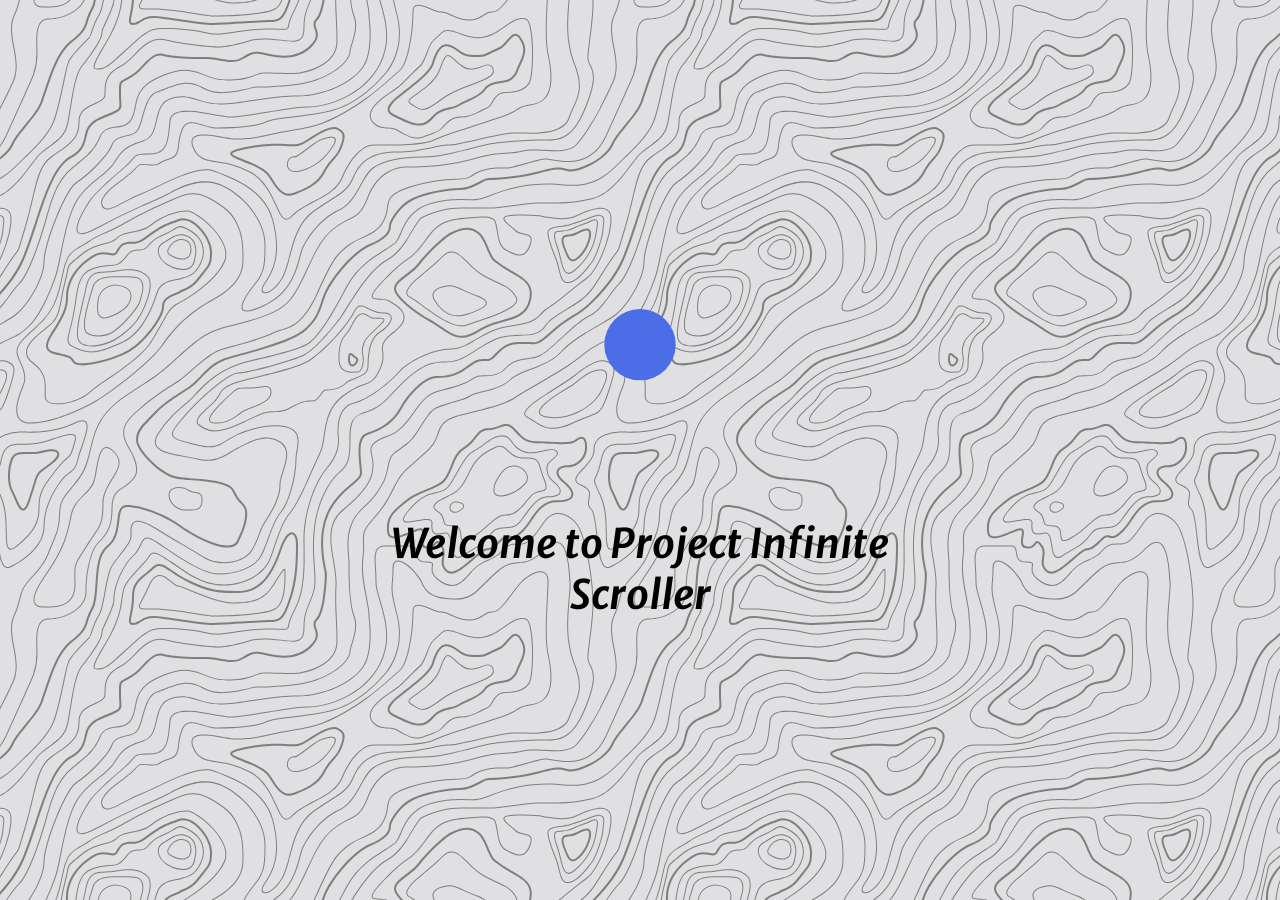
<file: index.html>
<!DOCTYPE html>
<html lang="en">
<head>
    <meta charset="UTF-8">
    <meta http-equiv="X-UA-Compatible" content="IE=edge">
    <meta name="viewport" content="width=device-width, initial-scale=1.0">
    <title>Infinite Scroll</title>
    <link rel="stylesheet" href="style.css">
    <link rel="shortcut icon" href="favicon.png" type="image/x-icon">
</head>
<body>
    <div id="loader">
        <p id="loader_component_text">Welcome to Project Infinite Scroller</p>
        <img id="loader_component_img" src="Loader.svg" alt="loader">
    </div>
    <div id="header" hidden>
        <h1>Project Infinite Scroller</h1>
    </div>
    <div id="content"></div>
    <script src="script.js"></script>
</body>
</html>
</file>
<file: style.css>
@import url('https://fonts.googleapis.com/css2?family=Caveat:wght@700&family=Merriweather+Sans:ital@1&display=swap');

body {
    margin: 0px;
    padding: 0px;

    font-family: 'Caveat', cursive;
    font-size: 14px;
    font-weight: bold;
    font-style: oblique;
    background-color: whitesmoke;

    background-color: #e0dfe1;
    background-image: url("data:image/svg+xml,%3Csvg xmlns='http://www.w3.org/2000/svg' width='600' height='600' viewBox='0 0 600 600'%3E%3Cpath fill='%23000000' fill-opacity='0.43' d='M600 325.1v-1.17c-6.5 3.83-13.06 7.64-14.68 8.64-10.6 6.56-18.57 12.56-24.68 19.09-5.58 5.95-12.44 10.06-22.42 14.15-1.45.6-2.96 1.2-4.83 1.9l-4.75 1.82c-9.78 3.75-14.8 6.27-18.98 10.1-4.23 3.88-9.65 6.6-16.77 8.84-1.95.6-3.99 1.17-6.47 1.8l-6.14 1.53c-5.29 1.35-8.3 2.37-10.54 3.78-3.08 1.92-6.63 3.26-12.74 5.03a384.1 384.1 0 0 1-4.82 1.36c-2.04.58-3.6 1.04-5.17 1.52a110.03 110.03 0 0 0-11.2 4.05c-2.7 1.15-5.5 3.93-8.78 8.4a157.68 157.68 0 0 0-6.15 9.2c-5.75 9.07-7.58 11.74-10.24 14.51a50.97 50.97 0 0 1-4.6 4.22c-2.33 1.9-10.39 7.54-11.81 8.74a14.68 14.68 0 0 0-3.67 4.15c-1.24 2.3-1.9 4.57-2.78 8.87-2.17 10.61-3.52 14.81-8.2 22.1-4.07 6.33-6.8 9.88-9.83 12.99-.47.48-.95.96-1.5 1.48l-3.75 3.56c-1.67 1.6-3.18 3.12-4.86 4.9a42.44 42.44 0 0 0-9.89 16.94c-2.5 8.13-2.72 15.47-1.76 27.22.47 5.82.51 6.36.51 8.18 0 10.51.12 17.53.63 25.78.24 4.05.56 7.8.97 11.22h.9c-1.13-9.58-1.5-21.83-1.5-37 0-1.86-.04-2.4-.52-8.26-.94-11.63-.72-18.87 1.73-26.85a41.44 41.44 0 0 1 9.65-16.55c1.67-1.76 3.18-3.27 4.83-4.85.63-.6 3.13-2.96 3.75-3.57a71.6 71.6 0 0 0 1.52-1.5c3.09-3.16 5.86-6.76 9.96-13.15 4.77-7.42 6.15-11.71 8.34-22.44.86-4.21 1.5-6.4 2.68-8.6.68-1.25 1.79-2.48 3.43-3.86 1.38-1.15 9.43-6.8 11.8-8.72 1.71-1.4 3.26-2.81 4.7-4.3 2.72-2.85 4.56-5.54 10.36-14.67a156.9 156.9 0 0 1 6.1-9.15c3.2-4.33 5.9-7.01 8.37-8.07 3.5-1.5 7.06-2.77 11.1-4.02a233.84 233.84 0 0 1 7.6-2.2l2.38-.67c6.19-1.79 9.81-3.16 12.98-5.15 2.14-1.33 5.08-2.33 10.27-3.65l6.14-1.53c2.5-.63 4.55-1.2 6.52-1.82 7.24-2.27 12.79-5.06 17.15-9.05 4.05-3.72 9-6.2 18.66-9.9l4.75-1.82c1.87-.72 3.39-1.31 4.85-1.91 10.1-4.15 17.07-8.32 22.76-14.4 6.05-6.45 13.95-12.4 24.49-18.92 1.56-.96 7.82-4.6 14.15-8.33v-64.58c-4 8.15-8.52 14.85-12.7 17.9-2.51 1.82-5.38 4.02-9.04 6.92a1063.87 1063.87 0 0 0-6.23 4.98l-1.27 1.02a2309.25 2309.25 0 0 1-4.87 3.9c-7.55 6-12.9 10.05-17.61 13.19-3.1 2.06-3.86 2.78-8.06 7.13-5.84 6.07-11.72 8.62-29.15 10.95-11.3 1.5-20.04 4.91-30.75 11.07-1.65.94-7.27 4.27-6.97 4.1-2.7 1.58-4.69 2.69-6.64 3.66-5.63 2.8-10.47 4.17-15.71 4.17-17.13 0-41.44 11.51-51.63 22.83-12.05 13.4-31.42 27.7-45.25 31.16-7.4 1.85-11.85 7.05-14.04 14.69-1.26 4.4-1.58 8.28-1.58 13.82 0 .82.01.98.24 3.63.45 5.18.35 8.72-.77 13.26-1.53 6.2-4.89 12.6-10.59 19.43-13.87 16.65-22.88 46.58-22.88 71.68 0 2.39.02 4.26.06 8.75.12 10.8.1 15.8-.22 21.95-.56 11.18-2.09 20.73-5 29.3h-1.05c2.94-8.56 4.49-18.12 5.05-29.35.31-6.13.34-11.1.22-21.9-.04-4.48-.06-6.36-.06-8.75 0-25.32 9.07-55.47 23.12-72.32 5.6-6.72 8.88-12.99 10.38-19.03 1.09-4.4 1.18-7.85.74-12.93-.23-2.7-.24-2.86-.24-3.72 0-5.62.32-9.57 1.62-14.1 2.28-7.95 6.97-13.44 14.76-15.39 13.6-3.4 32.82-17.59 44.75-30.84C409 360.14 433.58 348.5 451 348.5c5.07 0 9.77-1.33 15.26-4.07 1.93-.96 3.9-2.05 6.58-3.62-.3.18 5.33-3.16 6.98-4.11 10.82-6.21 19.66-9.67 31.11-11.2 17.23-2.3 22.9-4.75 28.57-10.64 4.25-4.41 5.04-5.16 8.22-7.28 4.68-3.11 10.01-7.14 17.55-13.14a1113.33 1113.33 0 0 0 4.86-3.89l1.28-1.02a4668.54 4668.54 0 0 1 6.23-4.98c3.67-2.9 6.55-5.12 9.07-6.95 4.37-3.19 9.16-10.56 13.29-19.4v66.9zm0-116.23c-.62.01-1.27.06-1.95.13-6.13.63-13.83 3.45-21.83 7.45-3.64 1.82-8.46 2.67-14.17 2.71-4.7.04-9.72-.47-14.73-1.33-1.7-.3-3.26-.61-4.67-.93a31.55 31.55 0 0 0-3.55-.57 273.4 273.4 0 0 0-16.66-.88c-10.42-.16-17.2.74-17.97 2.73-.38.97.6 2.55 3.03 4.87 1.01.97 2.22 2.03 4.04 3.55a1746.07 1746.07 0 0 0 4.79 4.02c1.39 1.2 3.1 1.92 5.5 2.5.7.16.86.2 2.64.54 3.53.7 5.03 1.25 6.15 2.63 1.41 1.76 1.4 4.54-.15 8.88-2.44 6.83-5.72 10.05-10.19 10.33-3.63.23-7.6-1.29-14.52-5.06-4.53-2.47-6.82-7.3-8.32-15.26-.17-.87-.32-1.78-.5-2.86l-.43-2.76c-1.05-6.58-1.9-9.2-3.73-10.11-.81-.4-1.59-.74-2.36-1-2.27-.77-4.6-1.02-8.1-.92-2.29.07-14.7 1-13.77.93-20.55 1.37-28.8 5.05-37.09 14.99a133.07 133.07 0 0 0-4.25 5.44l-2.3 3.09-2.51 3.32c-4.1 5.36-7.06 8.48-10.39 11.12-.65.52-1.33 1.04-2.13 1.62l-4.11 2.94a106.8 106.8 0 0 0-5.16 3.99c-4.55 3.74-9.74 8.6-16.25 15.38-8.25 8.58-11.78 13.54-11.7 15.95.07 1.65 1.64 2.11 6.79 2.38 1.61.09 2.15.12 2.98.2 2.95.24 5.09.73 6.81 1.68 7.48 4.15 11.63 7.26 13.95 11.58 3.3 6.15.8 12.88-8.89 20.26-8.28 6.3-11.1 10.37-11.31 14.96-.06 1.17 0 1.93.26 4.43.69 6.47.25 10.65-2.8 17.42a44.23 44.23 0 0 1-4.16 7.53c-2.82 3.97-5.47 5.74-10.6 7.69-.43.16-3.34 1.23-4.27 1.59-1.8.68-3.38 1.36-5.01 2.14-4.18 2-8.4 4.6-13.1 8.24-8.44 6.51-13.23 14.56-15.98 25.06-1.1 4.2-1.55 6.81-2.8 15.21-1.26 8.6-2.17 12.64-4.08 16.55-2.1 4.28-11.93 26.59-12.97 28.88a382.7 382.7 0 0 1-6.37 13.41c-4.07 8.11-7.61 14.07-10.73 17.81-5.38 6.46-8.98 14.37-13.77 28.42a810.14 810.14 0 0 0-1.89 5.6c-1.8 5.35-2.96 8.6-4.26 11.85-6.13 15.32-25.43 26.31-46.46 26.31-11.2 0-20.58-2.74-31.02-8.55-5.6-3.13-4.55-2.42-22.26-14.54-14.33-9.8-17.7-10.73-20.47-6.9-.37.5-1.81 2.74-1.83 2.77a52.24 52.24 0 0 1-4.94 5.9c-.73.79-5.52 5.87-6.97 7.45-2.38 2.6-4.3 4.81-5.98 6.93a45.6 45.6 0 0 0-5.08 7.66c-1.29 2.57-1.9 5.25-2.66 10.6a997.6 997.6 0 0 1-.46 3.18h-1l.47-3.32c.77-5.45 1.4-8.2 2.75-10.9a46.54 46.54 0 0 1 5.2-7.84c1.7-2.14 3.63-4.38 6.03-6.98 1.45-1.59 6.24-6.68 6.96-7.46a51.58 51.58 0 0 0 4.84-5.78s1.47-2.26 1.86-2.8c3.25-4.5 7.08-3.44 21.84 6.67 17.67 12.08 16.62 11.38 22.19 14.48 10.3 5.73 19.5 8.43 30.53 8.43 20.65 0 39.57-10.77 45.54-25.69a219.7 219.7 0 0 0 4.24-11.8 6752.32 6752.32 0 0 0 1.88-5.6c4.83-14.16 8.47-22.14 13.96-28.73 3.05-3.66 6.56-9.57 10.6-17.61 1.97-3.93 4.04-8.31 6.35-13.38 1.03-2.28 10.88-24.61 12.98-28.91 1.85-3.79 2.75-7.76 4-16.25 1.24-8.44 1.7-11.07 2.81-15.32 2.8-10.7 7.71-18.94 16.33-25.6a73.18 73.18 0 0 1 13.29-8.35c1.66-.8 3.27-1.48 5.08-2.18.94-.36 3.86-1.43 4.28-1.59 4.95-1.88 7.44-3.55 10.14-7.33 1.35-1.9 2.68-4.3 4.06-7.37 2.97-6.58 3.39-10.59 2.72-16.9a27.13 27.13 0 0 1-.27-4.58c.22-4.94 3.21-9.24 11.7-15.7 9.33-7.11 11.66-13.34 8.62-19-2.2-4.09-6.25-7.12-13.55-11.17-1.57-.88-3.6-1.33-6.42-1.57-.8-.07-1.34-.1-2.95-.19-5.77-.3-7.63-.85-7.72-3.34-.1-2.81 3.5-7.87 11.97-16.69 6.53-6.8 11.75-11.69 16.33-15.45 1.79-1.47 3.42-2.72 5.2-4.03l4.12-2.94c.79-.58 1.46-1.08 2.1-1.59 3.26-2.6 6.16-5.65 10.21-10.94a383.2 383.2 0 0 0 2.5-3.32l2.31-3.09c1.8-2.39 3.04-4 4.29-5.48 8.47-10.17 16.98-13.96 37.27-15.3-.44.02 12-.9 14.32-.98 3.62-.1 6.05.16 8.46.98.8.27 1.62.62 2.47 1.04 2.27 1.14 3.17 3.87 4.27 10.85l.44 2.76c.17 1.07.33 1.97.5 2.83 1.44 7.69 3.62 12.29 7.8 14.57 6.76 3.68 10.6 5.15 13.99 4.94 4-.25 6.99-3.17 9.3-9.67 1.45-4.04 1.46-6.49.32-7.92-.9-1.12-2.28-1.62-5.57-2.27a55.8 55.8 0 0 1-2.67-.55c-2.54-.6-4.39-1.4-5.93-2.71a252.63 252.63 0 0 0-4.78-4.01 84.35 84.35 0 0 1-4.08-3.6c-2.73-2.6-3.86-4.43-3.28-5.95 1.02-2.64 7.82-3.54 18.93-3.37a230.56 230.56 0 0 1 16.73.88c2.76.39 3.2.49 3.68.6 1.4.3 2.95.62 4.62.91a82.9 82.9 0 0 0 14.56 1.32c5.56-.04 10.24-.86 13.73-2.6 8.1-4.05 15.89-6.9 22.17-7.56.7-.07 1.4-.11 2.05-.13v1zm0-100.94v1.5c-8.62 16.05-17.27 29.55-23.65 35.92-3.19 3.2-7.62 4.9-13.54 5.56-4.45.48-8.28.4-19.18-.2-9.91-.55-15.32-.44-20.52.78a84.05 84.05 0 0 1-15 2.11l-2.25.14c-12.49.75-19.37 1.78-32.72 5.74-4.5 1.33-9.27 2.49-14.3 3.48a246.27 246.27 0 0 1-32.6 3.97c-7.56.45-13.21.57-20.24.57-5.4 0-11.9 1.61-18 5.18-8.3 4.87-15.06 12.87-19.53 24.5a68.57 68.57 0 0 1-4.56 9.8c-3.6 6.2-6.92 8.99-13.38 12.18l-4.03 1.96a64.48 64.48 0 0 0-15.16 10.25c-8.2 7.33-13.72 16.63-22.54 35.6l-2.08 4.49c-7.3 15.7-11.5 23.3-17.35 29.87-7.7 8.66-20.25 14.42-40.31 20.08-4.37 1.23-19.04 5.08-19.24 5.13-6.92 1.87-11.68 3.34-15.63 4.92-10.55 4.22-18.71 10.52-36.38 26.52l-1.7 1.54c-8.58 7.76-13.41 11.9-18.81 15.88-3.95 2.9-8 5.67-12.97 8.91-2.06 1.34-10.3 6.6-12.33 7.94-11.52 7.5-18.53 13.04-24.62 20.08a62.01 62.01 0 0 0-6.44 8.85c-4.13 6.91-6.27 13.15-9.2 25.11l-1.54 6.26c-.6 2.45-1.15 4.54-1.72 6.58-2.97 10.7-6.9 17.36-14.78 26.91L69.6 491a148.51 148.51 0 0 0-4.19 5.3 23.9 23.9 0 0 0-3.44 6.28c-1.16 3.23-1.52 5.9-1.87 11.94-.58 10.05-1.42 15.04-4.63 22.67-1.57 3.72-5.66 14.02-6.41 15.8a73.46 73.46 0 0 1-3.57 7.4c-2.88 5.14-6.71 10.12-13.12 16.95-5.96 6.36-8.87 10.9-10.61 16a56.88 56.88 0 0 0-1.38 4.82l-.46 1.84h-1.03l.52-2.08c.52-2.09.92-3.49 1.4-4.9 1.8-5.25 4.78-9.9 10.84-16.36 6.35-6.78 10.13-11.7 12.97-16.77a72.5 72.5 0 0 0 3.52-7.29c.75-1.76 4.84-12.06 6.4-15.8 3.17-7.5 3.99-12.4 4.56-22.33.35-6.14.72-8.88 1.93-12.23a24.9 24.9 0 0 1 3.58-6.54c1.27-1.7 2.6-3.37 4.22-5.34l4.11-4.95c7.8-9.46 11.66-16 14.59-26.54.56-2.04 1.1-4.12 1.71-6.56l1.53-6.26c2.96-12.04 5.13-18.36 9.32-25.39 1.84-3.08 4-6.05 6.54-8.99 6.17-7.12 13.24-12.7 24.83-20.26 2.05-1.33 10.28-6.6 12.33-7.94 4.96-3.22 9-5.98 12.92-8.87 5.37-3.95 10.19-8.08 18.74-15.82l1.7-1.54c17.76-16.09 25.98-22.43 36.67-26.7 4-1.6 8.8-3.09 15.75-4.96.21-.06 14.87-3.9 19.22-5.13 19.9-5.61 32.32-11.31 39.85-19.78 5.76-6.48 9.93-14.02 17.18-29.64l2.09-4.5c8.87-19.07 14.44-28.46 22.77-35.9a65.48 65.48 0 0 1 15.38-10.4l4.04-1.97c6.3-3.1 9.47-5.77 12.96-11.77a67.6 67.6 0 0 0 4.48-9.67c4.56-11.84 11.47-20.02 19.97-25 6.25-3.66 12.93-5.32 18.5-5.32 7.01 0 12.65-.12 20.17-.57a245.3 245.3 0 0 0 32.47-3.96c5-.98 9.75-2.13 14.22-3.45 13.43-3.98 20.38-5.02 32.94-5.78l2.24-.14c5.76-.37 9.8-.9 14.85-2.09 5.31-1.25 10.79-1.35 22.6-.7 9.04.5 12.84.58 17.21.1 5.71-.62 9.94-2.26 12.95-5.26 6.44-6.45 15.3-20.37 24.35-36.72zm0 450.21c-1.28-4.6-2.2-10.55-3.33-20.25l-.24-2.04-.23-2.03c-1.82-15.7-3.07-21.98-5.55-24.47-2.46-2.46-3.04-5.03-2.52-8.64.1-.6.18-1.1.39-2.15.69-3.54.77-5.04.08-6.84-.91-2.38-3.31-4.41-7.79-6.26-5.08-2.09-6.52-4.84-4.89-8.44.66-1.45 1.79-3.02 3.52-5.01 1.04-1.2 5.48-5.96 5.08-5.53 6.15-6.7 8.98-11.34 8.98-16.48a15.2 15.2 0 0 1 6.5-12.89v1.26a14.17 14.17 0 0 0-5.5 11.63c0 5.47-2.93 10.29-9.24 17.16.38-.42-4.04 4.33-5.07 5.5-1.67 1.93-2.75 3.43-3.36 4.77-1.37 3.04-.23 5.22 4.36 7.1 4.71 1.95 7.32 4.16 8.34 6.83.78 2.04.7 3.67-.03 7.4-.2 1.03-.3 1.51-.38 2.09-.48 3.33.03 5.59 2.23 7.8 2.74 2.74 3.98 8.96 5.84 25.06l.24 2.03.23 2.04c.82 7.01 1.53 12.06 2.34 16.03v4.33zm0-62.16c-1.4-3.13-4.43-9.9-4.95-11.17-1.02-2.53-1.25-3.8-.91-5.18.2-.84 2.05-4.68 2.32-5.33a70.79 70.79 0 0 0 3.54-11.2v3.99a62.82 62.82 0 0 1-2.62 7.6c-.31.75-2.09 4.46-2.27 5.18-.28 1.12-.08 2.22.87 4.57.41 1.02 2.5 5.7 4.02 9.09v2.45zm0-85.09c-1.65 1.66-3.66 2.9-6.4 4.13-.25.1-13.97 5.47-20.4 8.43-9.35 4.32-16.7 5.9-23.03 5.25-5.08-.53-9.02-2.25-14.77-5.92l-3.2-2.07a77.4 77.4 0 0 0-5.44-3.27c-4.05-2.18-3.25-5.8 1.47-10.47 3.71-3.68 9.6-7.93 18.73-13.8l4.46-2.82c17.95-11.33 18.22-11.5 22.27-14.74 11.25-9 19.69-14.02 26.31-15.1v1.02c-6.37 1.1-14.62 6-25.69 14.86-4.1 3.28-4.34 3.44-22.36 14.8a652.4 652.4 0 0 0-4.45 2.83c-9.07 5.83-14.92 10.05-18.57 13.66-4.31 4.28-4.95 7.13-1.7 8.88 1.7.91 3.29 1.88 5.5 3.3l3.2 2.08c5.64 3.59 9.45 5.25 14.34 5.76 6.13.64 13.32-.9 22.52-5.15 6.46-2.98 20.18-8.35 20.4-8.44 3.04-1.37 5.1-2.71 6.81-4.69v1.47zm0-41.37v1c-6.56.26-12.11 3.13-19.71 9.08l-4.63 3.68a51.87 51.87 0 0 1-4.4 3.14c-.82.52-5.51 3.33-6.22 3.76-3.31 2-6.15 3.8-8.87 5.6a112.61 112.61 0 0 0-8.16 5.92c-4.61 3.72-7.4 6.9-7.97 9.35-.63 2.67 1.48 4.53 7.05 5.46 10.7 1.78 20.92-.05 30.45-4.65a61.96 61.96 0 0 0 17.1-12.2 41.8 41.8 0 0 0 5.36-7.42v1.92a38.94 38.94 0 0 1-4.64 6.19 62.95 62.95 0 0 1-17.39 12.41c-9.7 4.68-20.13 6.55-31.05 4.73-6.06-1-8.65-3.29-7.85-6.67.64-2.74 3.53-6.05 8.31-9.9 2.35-1.9 5.1-3.88 8.24-5.97 2.73-1.82 5.58-3.61 8.9-5.62.72-.44 5.4-3.24 6.22-3.75 1.26-.8 2.6-1.76 4.3-3.09.8-.62 3.9-3.1 4.63-3.67 7.77-6.1 13.49-9.04 20.33-9.3zm0-154.6v1c-1.75-.24-4.3.23-7.82 1.55-10.01 3.75-13.8 5.07-19.15 6.76-1.78.56-2.63.83-3.87 1.24-1.48.5-3.16.76-6.74 1.16a1550.34 1550.34 0 0 0-2.64.3c-7.8.94-11.28 2.47-11.28 6.07 0 4.45 2.89 13.18 7.96 25.81a57.34 57.34 0 0 1 2.33 7.6 258.32 258.32 0 0 1 .84 3.46c1.86 7.62 3.17 10.71 5.56 11.67 2.21.88 4.7.6 7.47-.72 3.48-1.69 7.22-4.94 11.2-9.47 1.52-1.7 2.97-3.49 4.59-5.57l3.16-4.1c2.59-3.23 6.07-12.21 8.39-20.23v3.45c-2.29 7.2-5.27 14.5-7.61 17.41-.44.55-2.67 3.46-3.15 4.09-1.63 2.1-3.1 3.9-4.62 5.62-4.08 4.61-7.9 7.94-11.53 9.7-2.99 1.44-5.77 1.75-8.28.74-2.84-1.13-4.2-4.34-6.15-12.35a2097.48 2097.48 0 0 1-.84-3.46c-.8-3.2-1.47-5.45-2.28-7.46-5.14-12.8-8.04-21.55-8.04-26.19 0-4.37 3.84-6.06 12.16-7.07a160.9 160.9 0 0 1 2.65-.3c3.5-.39 5.15-.64 6.53-1.1 1.26-.42 2.1-.7 3.88-1.26 5.34-1.68 9.11-3 19.1-6.74 3.53-1.32 6.22-1.84 8.18-1.61zM0 292c10.13-11.31 18.13-23.2 23.07-35.39 3.3-8.14 6.09-16.12 10.81-30.55l1.59-4.84c6.53-19.94 10.11-29.82 14.77-39.56 6.07-12.72 12.55-21.18 20.27-25.54 6.66-3.76 10.2-7.86 12.22-13.15a46.6 46.6 0 0 0 1.86-6.58c1.23-5.2 2.05-7.59 3.93-10.36 2.45-3.62 6.27-6.53 12.1-8.96 15.78-6.58 16.73-7.04 18.05-9.01.65-.98.83-2.15.74-4.51-.03-.73-.23-3.82-.24-4A93.8 93.8 0 0 1 119 94c0-10.04.18-11.37 2.37-13.15.52-.42 1.13-.8 2.07-1.3.27-.14 2.18-1.12 2.84-1.48a68.4 68.4 0 0 0 9.12-5.87c2.06-1.54 2.64-2.14 8.01-7.93 3.78-4.09 6.21-6.36 8.96-8.12 3.64-2.33 7.2-3.12 10.9-2.11 4.4 1.2 10.81 2 18.78 2.46 6.9.4 12.9.5 21.95.5 4.87 0 8.97.47 15.4 1.57 7.77 1.33 9.3 1.54 12.38 1.54 4.05 0 7.43-.88 10.68-2.95 5.06-3.22 8.11-4.67 11.2-5.2 3.62-.64 4.77-.46 16.55 2.06 17.26 3.7 30.85 1.36 41.06-9.7 5.1-5.53 5.48-8.9 3.48-14.8-.83-2.42-1.03-3.1-1.17-4.3-.29-2.52.5-4.71 2.71-6.93 2.65-2.65 4.72-9.17 6.22-18.29h2.03c-1.56 9.71-3.77 16.65-6.83 19.7-1.79 1.8-2.36 3.39-2.14 5.28.11 1 .3 1.63 1.07 3.9 2.22 6.53 1.76 10.66-3.9 16.8-10.77 11.66-25.07 14.13-42.95 10.3-11.42-2.45-12.55-2.62-15.78-2.06-2.77.48-5.62 1.84-10.47 4.92a20.93 20.93 0 0 1-11.76 3.27c-3.25 0-4.81-.22-12.73-1.57C212.74 59.46 208.73 59 204 59c-9.1 0-15.11-.1-22.07-.5-8.09-.47-14.62-1.29-19.2-2.54-5.62-1.53-10.17 1.38-17.85 9.66-5.5 5.94-6.08 6.53-8.28 8.18a70.38 70.38 0 0 1-9.38 6.03c-.68.37-2.58 1.35-2.84 1.49-.84.44-1.35.76-1.75 1.08C121.16 83.6 121 84.8 121 94c0 1.85.06 3.54.17 5.44 0 .17.2 3.28.24 4.03.1 2.75-.13 4.29-1.08 5.71-1.67 2.5-2.27 2.8-18.95 9.74-5.48 2.29-8.99 4.96-11.2 8.24-1.71 2.51-2.47 4.73-3.64 9.7-.83 3.5-1.21 4.92-1.94 6.83-2.18 5.73-6.05 10.19-13.1 14.18-7.3 4.12-13.55 12.28-19.46 24.66-4.6 9.64-8.17 19.46-14.67 39.32l-1.58 4.84c-4.75 14.47-7.54 22.48-10.86 30.69-5.28 13.01-13.95 25.65-24.93 37.6v-2.97zm0 78v-.5l1-.01c6.32 0 7.47 5.2 4.6 13.36a60.36 60.36 0 0 1-5.6 11.3v-1.92a57.76 57.76 0 0 0 4.65-9.72c2.69-7.6 1.71-12.02-3.65-12.02-.34 0-.67 0-1 .02v-46.59a340.96 340.96 0 0 0 13.71-8.34c13.66-9.46 29.79-37.6 29.79-53.59 0-18.1 21.57-72.64 32.23-79.42 12.71-8.09 32.24-27.96 35.8-37.75 1.93-5.3 5.5-7.27 14.42-9.37 6.15-1.44 8.64-2.42 10.67-4.79 1.5-1.74 2.72-4.79 4.33-10.3.23-.78 1.9-6.68 2.43-8.46 3.62-12.08 7.3-18.49 13.47-20.39 2.5-.76 3.03-.98 9.74-3.7 7.49-3.03 11.97-4.43 17.12-4.92 6.75-.65 13.13.75 19.55 4.67 5.43 3.32 12.19 4.72 20.17 4.56 6.03-.12 12.2-1.07 19.83-2.8 1.82-.4 7.38-1.74 8.26-1.94 2.69-.6 4.34-.89 5.48-.89 4.97 0 8.93-.05 14.2-.27 7.9-.32 15.56-.92 22.75-1.88 8.5-1.14 15.9-2.73 21.88-4.82 18.9-6.62 32.64-18.3 33.67-27.59.29-2.56.4-2.96 2.79-11.11 2.33-7.95 3.21-12.93 2.72-18.23-.2-2.24-.69-4.38-1.48-6.42-1.5-3.92-2.63-9.4-3.43-16.18h.9c.77 6.47 1.89 11.72 3.47 15.82a24.93 24.93 0 0 1 1.54 6.69c.5 5.46-.4 10.54-2.77 18.6-2.36 8.06-2.47 8.47-2.74 10.95-1.09 9.75-15.1 21.68-34.33 28.41-6.06 2.12-13.52 3.72-22.09 4.87-7.22.96-14.92 1.57-22.83 1.89-5.3.21-9.27.27-14.25.27-1.04 0-2.64.27-5.26.87-.87.2-6.43 1.53-8.26 1.94-7.68 1.73-13.92 2.7-20.03 2.82-8.15.17-15.1-1.27-20.71-4.7-6.23-3.81-12.4-5.16-18.93-4.54-5.04.48-9.44 1.86-16.84 4.86-6.75 2.74-7.29 2.95-9.82 3.73-5.73 1.76-9.28 7.96-12.81 19.72-.53 1.77-2.2 7.66-2.43 8.46-1.66 5.65-2.91 8.78-4.53 10.67-2.22 2.58-4.84 3.62-12.01 5.3-7.8 1.83-11.13 3.66-12.9 8.54-3.65 10.04-23.32 30.06-36.2 38.25C65.94 190 44.5 244.2 44.5 262c0 16.34-16.3 44.78-30.22 54.41-2.14 1.48-8.24 5.12-14.28 8.68v-1.16 46.09zm0-173.7v-1.11c7.42-3.82 14.55-10.23 21.84-18.98 3.8-4.56 14.21-18.78 15.79-20.55 1.8-2.04 4.06-3.96 7.42-6.45 1.08-.8 4.92-3.57 5.49-3.99 9.36-6.85 14-11.96 15.98-19.36.8-2.98 1.54-6.78 2.46-12.3.23-1.44 2-12.46 2.56-15.79 2.87-16.77 5.73-26.79 10.07-32.1C92.46 52.43 101.5 38.13 101.5 33c0-2.54.34-3.35 6.05-15.71.68-1.49 1.25-2.74 1.77-3.93 2.5-5.75 3.9-10.04 4.14-13.36h1c-.23 3.48-1.66 7.87-4.23 13.76-.52 1.2-1.09 2.45-1.78 3.95-5.54 12.01-5.95 12.99-5.95 15.29 0 5.47-9.09 19.84-20.11 33.31-4.2 5.12-7.03 15.06-9.86 31.64-.57 3.33-2.33 14.33-2.57 15.78-.92 5.56-1.67 9.38-2.48 12.4-2.05 7.68-6.82 12.93-16.35 19.91l-5.49 3.98c-3.3 2.45-5.51 4.34-7.27 6.31-1.53 1.73-11.94 15.93-15.76 20.53-7.52 9.02-14.88 15.6-22.61 19.46zm0 361.83v-4.33c.48 2.36 1 4.35 1.6 6.15 2 6.03 4.6 8.26 8.19 6.59C28.76 557.69 43.5 542.4 43.5 527c0-16.2 6.37-31.99 17.1-46.3 1.88-2.5 3.66-4.4 5.53-6 .73-.62 1.45-1.18 2.3-1.8l2-1.43c3.68-2.68 5.32-5.28 7.08-12.59.75-3.07 1.38-5.02 4.2-13.26l.63-1.88c3.24-9.58 4.56-14.97 4.17-18.65-.48-4.43-3.8-5.23-11.3-1.64a81.12 81.12 0 0 1-9.15 3.7c-13.89 4.67-26.96 5.8-42.66 5.42l-1.95-.05-1.45-.02a39.8 39.8 0 0 0-15.05 2.96A21.81 21.81 0 0 0 0 438.37v-1.26a23.55 23.55 0 0 1 4.55-2.57 40.77 40.77 0 0 1 16.92-3.02l1.95.05c15.6.38 28.57-.75 42.32-5.37a80.12 80.12 0 0 0 9.04-3.65c8.04-3.84 12.16-2.85 12.72 2.43.42 3.89-.92 9.34-4.21 19.08l-.64 1.88c-2.8 8.2-3.43 10.15-4.16 13.18-1.82 7.52-3.59 10.34-7.47 13.16l-2 1.43c-.84.6-1.54 1.15-2.25 1.75a35.45 35.45 0 0 0-5.37 5.84c-10.61 14.15-16.9 29.74-16.9 45.7 0 15.88-15 31.45-34.29 40.45-4.3 2.01-7.39-.66-9.56-7.18-.23-.68-.44-1.39-.65-2.13zm0-62.16v-2.45l1.46 3.27c2.1 4.8 3.46 10.33 4.26 16.77.66 5.3.84 9.3 1.04 18.5.2 9.32.5 12.75 1.63 15.05 1.28 2.6 3.67 2.35 8.29-1.5 17.14-14.3 21.82-22.9 21.82-38.62 0-7.17 1.1-12.39 3.7-17.68 2.27-4.67 3.65-6.62 13.4-19.62a69.8 69.8 0 0 1 7.6-8.79 44.76 44.76 0 0 1 3.54-3.06c.38-.3.64-.52.89-.74a10.47 10.47 0 0 0 2.63-3.32 35.78 35.78 0 0 0 2.26-5.94l.37-1.2.36-1.15c.29-.91.48-1.55.66-2.16.45-1.53.74-2.68.91-3.66.38-2.2.12-3.49-.85-4.15-2.35-1.61-9.28-.24-23.8 4.94-9.54 3.4-16.12 4.17-27.85 4.26-7.71.06-10.43.4-13.25 2.12-3.48 2.12-5.84 6.4-7.58 14.26-.5 2.2-.99 4.19-1.49 5.98v-3.98l.51-2.22c1.8-8.1 4.28-12.6 8.04-14.9 3.04-1.85 5.86-2.2 13.77-2.26 11.61-.09 18.1-.84 27.51-4.2 14.93-5.32 21.95-6.71 24.7-4.83 1.38.94 1.71 2.6 1.28 5.15a33.69 33.69 0 0 1-.94 3.78l-.66 2.17-.36 1.15-.37 1.2a36.64 36.64 0 0 1-2.33 6.1c-.8 1.53-1.61 2.52-2.86 3.61l-.92.77-1.02.83c-.9.74-1.65 1.4-2.47 2.18a68.84 68.84 0 0 0-7.48 8.66c-9.7 12.93-11.07 14.87-13.31 19.46-2.52 5.15-3.59 10.22-3.59 17.24 0 16.04-4.82 24.91-22.18 39.38-5.04 4.2-8.18 4.55-9.83 1.18-1.22-2.5-1.52-5.94-1.73-15.47-.2-9.16-.38-13.15-1.03-18.4-.79-6.34-2.12-11.8-4.19-16.49L0 495.98zM379.27 0h1.04l1.5 5.26c3.28 11.56 4.89 19.33 5.26 27.8.49 11.01-1.52 21.26-6.63 31.17-7.8 15.13-20.47 26.5-36.22 34.1-12.38 5.96-26.12 9.17-36.22 9.17-6.84 0-17.24 1.38-37.27 4.62l-2.27.37c-24.5 3.99-31.65 5-37.46 5-3.49 0-4.08-.08-19.54-2.8-3.56-.64-6.32-1.1-9-1.5-20.23-2.96-31-1.2-31.96 7.86-.1.85-.18 1.72-.29 2.81l-.27 2.73c-1.1 10.9-2.02 15.73-4.31 19.96-2.9 5.34-7.77 7.95-15.63 7.95-10.2 0-12.92.6-15.5 3.17.52-.51-5.03 5.85-8.16 8.7-2.75 2.5-14.32 12.55-15.77 13.83a341.27 341.27 0 0 0-6.54 5.92c-6.97 6.49-11.81 11.76-14.6 16.15-5.92 9.3-10.48 18.04-11.69 24.08-1.66 8.3 3.67 9.54 19.02 1.21a626.23 626.23 0 0 1 44.54-21.9c3.5-1.56 14.04-6.2 15.68-6.95 5.05-2.25 8.3-3.8 10.78-5.15l1.95-1.07 2.18-1.18c1.76-.94 3.38-1.76 5-2.55 18.1-8.72 34.48-10.46 50.33-1.2 22.89 13.34 38.28 37.02 38.28 56.44 0 19.12-.73 25.13-5.18 33.2a45.32 45.32 0 0 1-4.94 7.12c-6.47 7.77-11.81 16.2-12.76 21.27-1.2 6.34 4.69 7.03 20.17-.05 13.31-6.08 22.4-14.95 28.5-26.32a80.51 80.51 0 0 0 6.1-15.13c.9-2.98 3.17-11.65 3.41-12.48a29.02 29.02 0 0 1 1.75-4.83c7.47-14.93 21.09-30.5 36.25-37.24 7.61-3.38 13-9.65 19.4-20.79.84-1.48 4.26-7.64 5.14-9.17 3.52-6.1 6.22-9.7 9.37-11.98 10.15-7.4 28.7-11.1 50.29-11.1 7.52 0 16.54-1.24 27.51-3.58a420.1 420.1 0 0 0 14.96-3.52c-1.3.33 15.54-3.98 19.42-4.89 14.15-3.33 41.07-5.01 64.11-5.01 17.36 0 27.82-9.23 38.53-38.67 6.62-18.21 6.62-26.37 2.69-34.35l-1.18-2.37A13.36 13.36 0 0 1 587.5 58c0-4.03 0-4.01 2.5-24.56.46-3.73.8-6.74 1.12-9.64.9-8.45 1.38-15.2 1.38-20.8 0-.94-.02-1.94-.04-3h1c.03 1.06.04 2.06.04 3 0 5.65-.48 12.43-1.39 20.9-.3 2.91-.66 5.93-1.11 9.66-2.5 20.45-2.5 20.47-2.5 24.44 0 1.97.45 3.57 1.45 5.68.24.51 1.16 2.35 1.17 2.36 4.06 8.24 4.06 16.68-2.65 35.13-10.84 29.8-21.63 39.33-39.47 39.33-22.96 0-49.83 1.68-63.89 4.99-3.86.9-20.69 5.2-19.4 4.88a421.05 421.05 0 0 1-14.99 3.53c-11.04 2.35-20.11 3.6-27.72 3.6-21.4 0-39.76 3.67-49.7 10.9-3 2.19-5.64 5.7-9.1 11.68-.87 1.52-4.29 7.68-5.14 9.17-6.49 11.3-12 17.71-19.86 21.2-14.9 6.63-28.38 22.03-35.75 36.77a28.17 28.17 0 0 0-1.69 4.67c-.23.8-2.5 9.49-3.4 12.5a81.48 81.48 0 0 1-6.19 15.3c-6.2 11.56-15.44 20.58-28.96 26.76-16.1 7.36-23 6.55-21.58-1.04 1-5.29 6.4-13.83 12.99-21.73a44.33 44.33 0 0 0 4.82-6.96c4.35-7.88 5.06-13.77 5.06-32.72 0-19.04-15.19-42.4-37.72-55.55-15.57-9.08-31.62-7.38-49.45 1.21a132.9 132.9 0 0 0-7.14 3.71l-1.95 1.07a158.83 158.83 0 0 1-10.85 5.19c-1.65.74-12.18 5.38-15.69 6.95a625.25 625.25 0 0 0-44.46 21.86c-15.95 8.66-22.37 7.16-20.48-2.29 1.24-6.2 5.83-15.02 11.82-24.42 2.85-4.48 7.74-9.8 14.77-16.34 1.98-1.85 4.12-3.79 6.56-5.94 1.46-1.29 13.02-11.33 15.75-13.82 3.09-2.8 8.6-9.14 8.14-8.67 2.82-2.82 5.75-3.46 16.2-3.46 7.5 0 12.04-2.43 14.75-7.42 2.2-4.07 3.11-8.84 4.2-19.59l.26-2.73.3-2.81c.56-5.42 4.47-8.5 11.23-9.6 5.44-.88 12.51-.51 21.86.86 2.7.4 5.47.86 9.04 1.49 15.33 2.7 15.96 2.8 19.36 2.8 5.73 0 12.9-1.03 37.3-5l2.27-.36c20.1-3.26 30.52-4.64 37.43-4.64 9.95 0 23.54-3.18 35.78-9.08 15.57-7.5 28.09-18.73 35.78-33.65 5.02-9.75 7-19.82 6.51-30.67-.37-8.37-1.96-16.08-5.23-27.57L379.27 0zm13.68 0h1.02c.78 3.9 1.92 8.7 3.51 14.88 3.63 14.05 3.06 27.03-.75 38.77a61 61 0 0 1-11.35 20.68 138.36 138.36 0 0 1-19.32 18.77c-11.32 9.02-23.36 15.49-35.95 18.39a258.63 258.63 0 0 1-22.57 4.07c-3.17.44-6.36.85-10.3 1.32l-9.39 1.12c-11.53 1.41-17.45 2.55-21.64 4.46-9.28 4.21-28.35 6.04-49.21 6.04-1.37 0-2.8-.12-4.3-.35-2.62-.41-5-1.03-9.14-2.29-7.34-2.21-9.63-2.75-12.63-2.56-3.9.23-6.63 2.29-8.47 6.89-1.86 4.66-2.42 7.53-3.34 14.98-1.1 8.98-2.87 12.12-9.97 14.3a40.12 40.12 0 0 0-6.8 2.66c-.63.33-1.16.64-1.76 1.02l-1.34.86c-1.9 1.14-3.86 1.49-9.25 1.49-3.2 0-8.83-.55-9.51-.39-1.22.28-.75-.14-7.14 6.24-1.5 1.5-3.49 3.18-6.32 5.37-1.52 1.18-7.16 5.43-7.94 6.03-4.96 3.78-8.33 6.6-11.06 9.38-4.88 4.98-6.85 9.15-5.56 12.7 1.34 3.67 4.07 4.42 8.9 2.82a55.72 55.72 0 0 0 7.77-3.48c1.5-.77 7.78-4.13 9.37-4.96a116.8 116.8 0 0 1 12.31-5.68 162.2 162.2 0 0 0 11.04-4.84c2.04-.97 10.74-5.16 13-6.22 4.41-2.1 8.1-3.78 11.65-5.29 17.14-7.3 29.32-9.9 37.67-6.65l5.43 2.1c2.3.88 4.17 1.62 6.02 2.38a150.9 150.9 0 0 1 13.07 6c18.34 9.63 30.35 22.13 34.79 39.87 6.96 27.85 3.6 45.53-8.08 62.4-3.97 5.75-3.52 9.2.06 8.97 4.14-.28 10.21-4.95 15.11-12.52 3.1-4.8 5.1-10.45 8.05-21.53l1.69-6.35c.66-2.47 1.24-4.52 1.83-6.5 4.93-16.56 11-27.28 21.56-34.76 7.15-5.06 23.73-15.5 25.48-16.75 6.74-4.81 10.53-9.44 14.34-18 7.74-17.44 21.09-24.34 44.47-24.34 9.36 0 17.91-1.13 29.53-3.49a624.86 624.86 0 0 0 6.2-1.28c2.4-.5 4.07-.84 5.66-1.13 4.03-.74 7.04-1.1 9.61-1.1 4.44 0 9.39-1 31.39-5.99l2.95-.66c16.34-3.67 25.64-5.35 31.66-5.35 1.54 0 2.4.01 6.4.1 7.8.15 12.27.13 17.33-.2 16.41-1.06 26.73-5.36 29.8-14.56a87.1 87.1 0 0 1 3.55-8.83c-.15.31 2.29-4.96 2.9-6.38 5.38-12.3 5.57-21.92-1.44-39.44a86.4 86.4 0 0 1-5.26-20.72c-1.61-11.98-1.38-23.14.1-40.35l.2-2.12h1l-.2 2.2c-1.48 17.15-1.7 28.24-.11 40.14a85.4 85.4 0 0 0 5.2 20.47c7.1 17.78 6.91 27.67 1.43 40.22-.62 1.43-3.06 6.72-2.91 6.4a86.17 86.17 0 0 0-3.52 8.73c-3.23 9.72-13.9 14.15-30.68 15.24-5.1.33-9.58.35-17.42.2-3.98-.09-4.84-.1-6.37-.1-5.91 0-15.18 1.67-31.44 5.32l-2.95.67c-22.16 5.02-27.05 6.01-31.61 6.01-2.5 0-5.45.36-9.43 1.09-1.58.29-3.25.62-5.64 1.11a4894.21 4894.21 0 0 0-6.2 1.29c-11.68 2.37-20.3 3.51-29.73 3.51-23.02 0-36 6.71-43.53 23.66-3.9 8.8-7.82 13.58-14.7 18.5-1.78 1.27-18.36 11.7-25.48 16.75-10.34 7.32-16.3 17.87-21.19 34.23-.58 1.96-1.15 4-1.82 6.47l-1.69 6.35c-2.98 11.18-5 16.9-8.17 21.81-5.05 7.81-11.37 12.68-15.89 12.98-4.7.31-5.3-4.23-.94-10.53 11.52-16.64 14.82-34.03 7.92-61.6-4.35-17.42-16.16-29.72-34.27-39.22-4-2.1-8.2-4-12.99-5.97-1.84-.75-3.7-1.49-6-2.38l-5.43-2.08c-8.03-3.12-20.02-.58-36.92 6.63-3.52 1.5-7.21 3.19-11.61 5.27l-13 6.22c-4.71 2.22-8.16 3.75-11.11 4.88a115.87 115.87 0 0 0-12.21 5.63c-1.58.83-7.86 4.18-9.37 4.96a56.55 56.55 0 0 1-7.9 3.54c-5.3 1.75-8.62.85-10.17-3.43-1.46-4.02.66-8.5 5.8-13.74 2.75-2.82 6.16-5.66 11.15-9.48.79-.6 6.43-4.85 7.94-6.02a66.96 66.96 0 0 0 6.23-5.28c6.74-6.74 6.1-6.16 7.61-6.51.87-.2 6.69.36 9.74.36 5.22 0 7.03-.32 8.74-1.35l1.31-.84c.62-.4 1.18-.72 1.84-1.07a41.07 41.07 0 0 1 6.96-2.72c6.64-2.04 8.22-4.84 9.28-13.47.93-7.53 1.5-10.47 3.4-15.24 1.99-4.95 5.04-7.26 9.34-7.51 3.17-.2 5.5.35 12.97 2.6a63.54 63.54 0 0 0 9.02 2.26c1.45.22 2.83.34 4.14.34 20.71 0 39.7-1.82 48.8-5.96 4.32-1.96 10.29-3.1 21.93-4.53l9.4-1.12c3.92-.48 7.11-.88 10.27-1.32 8.16-1.14 15.4-2.43 22.49-4.06 12.42-2.86 24.33-9.26 35.55-18.2a137.4 137.4 0 0 0 19.18-18.64 60.02 60.02 0 0 0 11.15-20.32c3.76-11.57 4.32-24.36.75-38.23A284.86 284.86 0 0 1 392.95 0zM506.7 0h1.26c-.5.66-.9 1.18-1.17 1.51-3.95 4.96-6.9 7.92-9.82 9.57A10.02 10.02 0 0 1 492 12.5c-2.38 0-4.24.67-6.71 2.21l-2.65 1.71c-4.38 2.8-8.01 4.08-13.64 4.08-5.6 0-9.99-1.26-16.08-4.05a202.63 202.63 0 0 1-2.3-1.06l-2.18-.98c-1.6-.7-2.92-1.17-4.17-1.48a13.42 13.42 0 0 0-3.27-.43c-2.3 0-4.3-.68-11-3.37l-1.56-.62c-5-1.97-8.1-2.82-10.52-2.66-2.93.2-4.42 2.03-4.42 6.15 0 20.76-5.21 50.42-12.15 57.35-7.58 7.59-26.55 23.7-34.06 29.06-13.16 9.4-31.17 20.2-44.11 25.06a106.87 106.87 0 0 1-13.32 4.03c-3.28.78-6.6 1.43-11.25 2.24-.53.1-8.8 1.5-11.5 1.99-4.86.87-9.3 1.74-14 2.76-20.62 4.48-25.07 5.01-38.11 5.01-2.49 0-2.9-.07-14.05-2-2.42-.42-4.31-.73-6.15-1-8.11-1.19-13.83-1.36-17.64-.2-4.54 1.4-5.93 4.65-3.7 10.52 2.02 5.28 4.84 8.61 8.84 10.74 3.26 1.74 6.75 2.6 13.82 3.71 9.42 1.48 10.94 1.75 15.5 2.92a78.2 78.2 0 0 1 18.62 7.37c8.3 4.58 14.58 11.5 19.98 20.89 2.73 4.73 9.46 19.33 10.54 21.19 3.4 5.85 6.26 6.63 10.89 2 4.95-4.94 10.35-8.37 21.13-14.06.47-.25 2.06-1.1 2.12-1.12 7.98-4.21 11.92-6.51 15.87-9.54 5.11-3.9 8.66-8.1 10.77-13.11 8.52-20.24 20.75-33.31 32.46-33.31l5.5.03c10.53.08 17.35.02 24.9-.31 13.66-.62 23.78-2.09 29.39-4.67 5.85-2.7 13.42-5.49 24.18-9.02 3.46-1.14 6.29-2.05 12.7-4.1 7.7-2.45 11.08-3.54 15.17-4.9a1059.43 1059.43 0 0 1 11.33-3.72c3.67-1.2 5.96-2 8.03-2.78a59.88 59.88 0 0 0 6.66-2.94c1.87-.98 3.76-2.1 5.86-3.5 3.48-2.33 6.15-3.13 12.04-4.13l1.15-.2c5.71-1.01 9-2.3 12.76-5.63 7.82-6.96 8.58-23.18 3.84-44.52-1.7-7.67-2.1-19.28-1.57-35.47A837.22 837.22 0 0 1 546.76 0h1l-.15 3.06c-.32 6.42-.53 11.02-.68 15.62-.51 16.1-.12 27.65 1.56 35.21 4.82 21.68 4.04 38.2-4.16 45.48-3.91 3.48-7.37 4.84-13.24 5.87l-1.16.2c-5.76.99-8.32 1.75-11.65 3.98a63.73 63.73 0 0 1-5.96 3.56 60.86 60.86 0 0 1-6.77 2.99c-2.09.79-4.39 1.58-8.07 2.79a5398.31 5398.31 0 0 1-11.32 3.71c-4.1 1.37-7.48 2.46-15.18 4.92-6.42 2.04-9.24 2.95-12.7 4.08-10.73 3.53-18.27 6.3-24.07 8.98-5.76 2.66-15.97 4.14-29.77 4.77-7.56.33-14.4.39-24.95.31l-5.49-.03c-11.19 0-23.16 12.79-31.54 32.7-2.19 5.19-5.84 9.52-11.08 13.52-4.02 3.07-7.99 5.39-16.01 9.62l-2.12 1.12c-10.7 5.65-16.04 9.04-20.9 13.9-5.14 5.14-8.75 4.15-12.45-2.22-1.12-1.92-7.85-16.5-10.54-21.2-5.33-9.24-11.48-16.02-19.6-20.5a77.2 77.2 0 0 0-18.4-7.28c-4.5-1.17-6.02-1.43-15.4-2.9-7.17-1.12-10.74-2-14.13-3.81-4.22-2.25-7.2-5.77-9.3-11.27-2.43-6.39-.78-10.26 4.34-11.83 4-1.22 9.82-1.05 18.08.17 1.84.27 3.74.58 6.17 1 11.02 1.9 11.48 1.98 13.88 1.98 12.96 0 17.35-.52 37.9-4.99 4.71-1.02 9.16-1.9 14.03-2.77 2.71-.48 10.98-1.9 11.5-1.98 4.64-.81 7.95-1.46 11.2-2.23 4.55-1.07 8.76-2.34 13.2-4 12.83-4.81 30.79-15.59 43.88-24.94 7.47-5.33 26.4-21.4 33.94-28.94C407.3 61.98 412.5 32.49 412.5 12c0-4.61 1.86-6.9 5.35-7.15 2.63-.18 5.8.7 10.96 2.73l1.56.62c6.53 2.62 8.53 3.3 10.63 3.3 1.14 0 2.3.16 3.5.46 1.32.33 2.68.82 4.34 1.53a90.97 90.97 0 0 1 3.34 1.52l1.15.54c5.98 2.73 10.23 3.95 15.67 3.95 5.41 0 8.87-1.21 13.1-3.92.2-.13 2.1-1.38 2.66-1.72 2.62-1.63 4.64-2.36 7.24-2.36 1.47 0 2.94-.43 4.47-1.3 2.78-1.56 5.67-4.45 9.54-9.31l.7-.89zM324.54 600h-2.03c.49-2.96.91-6.2 1.28-9.66.44-4.1.76-8.25.98-12.21.08-1.39.14-2.65-.35-7.29-.47-1.94-.93-4.14-1.36-6.54-2.01-11.26-2.66-22.9-1.14-33.78a60.76 60.76 0 0 1 5.18-17.95 70.78 70.78 0 0 1 12.6-18.22c3.38-3.6 5.53-5.5 11.83-10.79 4.5-3.78 6.35-5.56 7.52-7.5.64-1.07.95-2.06.95-3.06 0-1.75 0-1.74-.75-9.23-.36-3.7-.57-6.3-.68-8.96-.5-12.1 1.62-19.6 8.11-21.76 15.9-5.3 25.89-12.1 33.45-25.54C409.6 390.65 425.85 376 436 376c12.36 0 20-1.96 29.41-8.8 6.76-4.92 9.5-6.6 12.47-7.46 2.22-.64 3.8-.74 9.12-.74 1.86 0 3.53-.83 5.57-2.62 1.08-.96 5.11-5.12 5.6-5.6 6.04-5.85 11.98-8.78 20.83-8.78 2.45 0 4.54.04 7.32.12 7.51.23 8.87.17 11.27-.7 3.03-1.1 5.53-3.03 14.75-11.17 8-7.06 10.72-8.92 22.87-16.47 1.44-.9 2.59-1.63 3.69-2.37a69.45 69.45 0 0 0 9.46-7.5c4.12-3.88 8.02-7.85 11.64-11.9v2.98a201.58 201.58 0 0 1-10.27 10.38c-3.18 3-6.2 5.35-9.72 7.7-1.12.76-2.28 1.5-3.75 2.4-12.05 7.5-14.71 9.32-22.6 16.28-9.46 8.35-12.01 10.32-15.39 11.55-2.74 1-4.19 1.06-12.01.82-2.76-.08-4.83-.12-7.26-.12-8.27 0-13.75 2.7-19.43 8.22-.44.43-4.52 4.64-5.68 5.66-2.37 2.09-4.46 3.12-6.89 3.12-5.1 0-6.6.1-8.56.66-2.67.78-5.29 2.37-11.85 7.15-9.8 7.13-17.85 9.19-30.59 9.19-9.22 0-24.96 14.2-34.13 30.49-7.84 13.94-18.24 21.02-34.55 26.46-5.31 1.77-7.21 8.51-6.75 19.78.1 2.6.31 5.19.68 8.84.75 7.62.75 7.58.75 9.43 0 1.38-.42 2.73-1.24 4.09-1.33 2.2-3.26 4.07-7.94 8-6.25 5.24-8.36 7.12-11.67 10.63a68.8 68.8 0 0 0-12.25 17.71 58.8 58.8 0 0 0-5 17.36c-1.49 10.66-.85 22.09 1.13 33.15.43 2.37.88 4.53 1.33 6.44.16.66.3 1.25.6 4.06a249.3 249.3 0 0 1-1.17 16.12c-.37 3.37-.78 6.53-1.25 9.44zm-13.4 0h-1.05l.12-.28c3.07-7.16 4.29-11.83 4.29-18.72 0-3.57-.07-4.93-.76-15.65-.77-12.04-1-19.64-.55-28.3.58-11.5 2.4-22.1 5.81-32.16 1.3-3.8 2.8-7.5 4.55-11.1 3.46-7.14 6.83-12.39 10.42-16.6a59.02 59.02 0 0 1 4.35-4.56c.43-.4 3-2.8 3.67-3.45 5.72-5.6 7.51-11.52 7.51-29.18 0-18.84 2.9-23.77 15.82-28.24 1.09-.37 1.92-.67 2.77-.98a51.3 51.3 0 0 0 6.1-2.7c4.95-2.6 9.64-6.22 14.44-11.42 25.5-27.63 37.15-35.16 56.37-35.16 8.28 0 14.54-1.95 22-6.3 1.78-1.03 13.82-8.82 18.16-11.27 2.83-1.59 5.66-3.03 8.63-4.39 7.92-3.6 13.97-4.45 26.6-4.8 7.53-.2 10.7-.49 14.26-1.58 4.55-1.4 8.06-4 10.93-8.43 2.2-3.41 6.85-7.08 14.66-12.06 1.61-1.03 3.27-2.05 5.65-3.5 9.53-5.85 11.56-7.13 14.81-9.57 5.34-4 9.3-8.37 13.68-14.77a204.2 204.2 0 0 0 5.62-8.75v1.9c-1.97 3.17-3.4 5.38-4.8 7.42-4.42 6.48-8.46 10.92-13.9 15-3.29 2.46-5.32 3.75-14.89 9.61a375.06 375.06 0 0 0-5.63 3.5c-7.7 4.9-12.26 8.52-14.36 11.76-3 4.63-6.7 7.39-11.48 8.85-3.68 1.12-6.9 1.42-14.53 1.63-12.5.34-18.44 1.18-26.2 4.7a111.08 111.08 0 0 0-8.56 4.35c-4.3 2.43-16.34 10.22-18.15 11.27-7.6 4.43-14.03 6.43-22.5 6.43-18.87 0-30.3 7.4-55.63 34.84-4.88 5.28-9.67 8.97-14.7 11.62-2 1.05-4 1.92-6.23 2.75-.86.32-1.7.62-5.37 1.87-5.08 1.76-7.44 3.25-9.28 6.37-2.23 3.78-3.29 9.94-3.29 20.05 0 17.9-1.87 24.07-7.8 29.89-.69.67-3.27 3.06-3.69 3.46a58.04 58.04 0 0 0-4.28 4.49c-3.53 4.14-6.86 9.32-10.28 16.38a95.19 95.19 0 0 0-4.5 10.99c-3.38 9.97-5.18 20.48-5.76 31.9-.44 8.6-.22 16.17.55 28.17.69 10.76.76 12.12.76 15.72 0 6.35-1.02 10.87-4.35 19zm25.08 0h-1c-.04-4.73.06-9.39.28-15.02.26-6.41-.4-11.79-2.53-24.37l-.31-1.86c-2.12-12.55-2.76-19.35-1.97-26.47 1.03-9.25 4.75-16.68 12-22.67 22.04-18.2 29.81-30.18 29.81-44.61 0-2.6-.3-4.81-.98-8.17-.97-4.79-1.1-5.68-.97-7.57.2-2.56 1.27-4.7 3.56-6.72 2.67-2.35 7.05-4.6 13.72-7.01 9.72-3.5 15.52-9.18 24.3-21.57l1.78-2.5c4.48-6.33 7.1-9.63 10.43-12.78 4.31-4.07 8.98-6.77 14.54-8.17 13.3-3.32 20.37-5.47 25.34-7.64a49.5 49.5 0 0 0 5.28-2.7c1.1-.65 1.75-1.04 4.24-2.6 2.7-1.68 5.22-2.08 11.38-2.28 5.44-.18 7.9-.43 10.97-1.41a21.47 21.47 0 0 0 9.54-6.22c4.87-5.3 10.03-7.61 17.79-8.9 1.07-.18 1.88-.3 3.86-.58 6.9-.97 9.94-1.69 13.48-3.62 4.5-2.45 6.79-4.44 23.46-19.68l3.14-2.85c9.65-8.71 16.12-13.83 21.42-16.48 4.25-2.12 7.6-4.69 11.22-8.6v1.45c-3.42 3.57-6.69 6-10.78 8.05-5.18 2.59-11.61 7.67-21.2 16.32l-3.12 2.85c-16.8 15.35-19.05 17.3-23.66 19.82-3.68 2-6.8 2.75-13.82 3.73-1.97.28-2.78.4-3.84.57-7.56 1.26-12.52 3.48-17.21 8.6a22.47 22.47 0 0 1-9.97 6.5c-3.2 1-5.72 1.27-11.25 1.45-5.98.2-8.39.57-10.89 2.13a144 144 0 0 1-4.25 2.61 50.48 50.48 0 0 1-5.39 2.75c-5.04 2.2-12.15 4.37-25.5 7.7-9.74 2.44-15.26 7.65-24.4 20.56l-1.77 2.5c-8.9 12.54-14.82 18.34-24.78 21.93-6.57 2.36-10.85 4.57-13.4 6.82-2.1 1.86-3.05 3.74-3.22 6.04-.13 1.76 0 2.63.95 7.3.7 3.42 1 5.7 1 8.37 0 14.79-7.93 27-30.18 45.39-7.03 5.8-10.64 13-11.64 22-.78 7-.14 13.73 1.96 26.2l.32 1.85c2.15 12.65 2.8 18.07 2.54 24.58-.22 5.57-.32 10.2-.28 14.98zM95.9 600h-2.04c.68-3.82 1.14-8.8 1.61-15.98.2-3.11.27-4.06.39-5.6 1.3-17.54 4.04-27.14 11.5-33.2 4.65-3.77 7.22-8.92 8.67-16 .51-2.52.7-3.87 1.33-9.17.66-5.5 1.16-8.06 2.24-10.36 1.45-3.09 3.82-4.69 7.39-4.69 14.28 0 38.48 9.12 53.6 20.2 8.66 6.35 21.26 13.32 31.74 17.11 13.03 4.71 21.89 4.41 24.75-1.73 1.7-3.64 1.92-4.11 2.65-5.77 2.93-6.67 4.69-12.2 5.25-17.5.23-2.17.24-4.23.02-6.2-.32-2.75-1.42-4.55-4.08-7.35l-1.32-1.37a30.59 30.59 0 0 1-2.41-2.79 30.37 30.37 0 0 1-2.5-4.07l-1.13-2.14c-1.62-3.1-2.68-4.6-4.12-5.56-5.26-3.5-14.8-5.5-28.55-6.83a272.42 272.42 0 0 0-9.04-.71l-2.18-.17c-9.57-.73-15.12-1.56-19.06-3.2C156.57 471.07 136 450.5 136 440c0-5.34 1.74-9.53 5.47-14.13 1.98-2.44 11.12-11.71 12.79-13.54 4.52-4.97 10.16-9.54 17.68-14.66 2.8-1.9 14.78-9.6 17.49-11.49a50.54 50.54 0 0 0 6.34-5.43c1.53-1.5 6.96-7.13 7.12-7.3 7.18-7.3 12.7-11.56 19.74-14.38 3.36-1.34 8.13-2.79 17.45-5.38a9577.18 9577.18 0 0 1 11.78-3.28 602.6 602.6 0 0 0 12.67-3.7c20.4-6.24 34-12.08 40.79-18.44 8.74-8.2 11.78-13.84 15.73-26.02 2.02-6.22 3.09-9.04 5.07-12.72 9.54-17.71 28.71-39.37 43.5-45.45C383.77 238.25 389 232.34 389 226c0-2.89 2.73-8.4 6.83-13.73 4.76-6.2 10.65-11.36 16.75-14.18 12.5-5.77 33.5-10.09 47.42-10.09 5.32 0 9.83-1.5 16.42-4.89 9.2-4.71 10.1-5.11 13.58-5.11 10.42 0 32.06-2.55 45.76-5.97l3.88-.98 3.47-.89c2.6-.66 4.33-1.08 5.93-1.43 3.9-.86 6.76-1.23 9.58-1.17 2.74.06 5.47.52 8.67 1.48 4.56 1.37 13.71-.9 22.87-5.68a68.07 68.07 0 0 0 9.84-6.2v2.4c-11.09 8.14-25.76 13.66-33.29 11.4a29.72 29.72 0 0 0-8.13-1.4c-2.63-.05-5.36.3-9.11 1.12a238 238 0 0 0-9.33 2.3l-3.9.99C522.38 177.43 500.58 180 490 180c-2.99 0-3.91.4-12.67 4.89-6.85 3.51-11.61 5.11-17.33 5.11-13.65 0-34.35 4.26-46.58 9.9-5.78 2.67-11.42 7.62-16 13.58-3.85 5.02-6.42 10.2-6.42 12.52 0 7.27-5.8 13.82-20.62 19.92-14.27 5.88-33.16 27.21-42.5 44.55-1.9 3.55-2.95 6.28-4.93 12.4-4.05 12.47-7.23 18.39-16.27 26.86-7.08 6.64-20.87 12.57-41.57 18.89a604.52 604.52 0 0 1-12.7 3.71 1495.1 1495.1 0 0 1-11.8 3.28c-9.24 2.58-13.97 4.01-17.24 5.32-6.73 2.69-12.05 6.8-19.05 13.92-.15.15-5.6 5.8-7.15 7.32a52.4 52.4 0 0 1-6.6 5.65c-2.74 1.92-14.75 9.63-17.5 11.5-7.4 5.04-12.94 9.52-17.33 14.35-1.72 1.9-10.8 11.11-12.71 13.46-3.47 4.26-5.03 8.03-5.03 12.87 0 9.5 20 29.5 33.38 35.08 3.67 1.53 9.1 2.34 18.45 3.05a586.23 586.23 0 0 0 4.34.32c3.24.23 5.07.37 6.93.55 14.08 1.37 23.82 3.4 29.45 7.17 1.82 1.2 3.02 2.91 4.8 6.29l1.11 2.13a28.55 28.55 0 0 0 2.34 3.81c.62.83 1.3 1.6 2.26 2.61.23.24 1.1 1.16 1.32 1.37 2.93 3.09 4.24 5.23 4.61 8.5.24 2.12.23 4.33-.01 6.64-.59 5.55-2.4 11.25-5.41 18.1-.74 1.67-.96 2.15-2.66 5.8-3.49 7.47-13.33 7.8-27.25 2.77-10.67-3.86-23.43-10.92-32.25-17.38C164.62 515.96 140.82 507 127 507c-5 0-6.4 3.02-7.64 13.29a99.03 99.03 0 0 1-1.36 9.33c-1.53 7.5-4.3 13.04-9.37 17.16-6.87 5.58-9.5 14.78-10.77 31.8-.11 1.52-.18 2.47-.38 5.57-.46 7.01-.91 11.99-1.57 15.85zm8.05 0h-1.02c.29-1.41.58-2.94.9-4.59l1.05-5.62c2.5-13.3 4.2-19.92 6.68-24.05 1.7-2.84 3.68-5.5 8.05-11.03 8.21-10.36 10.88-14.55 10.88-18.71l-.02-1.69c-.02-1.78-.02-2.7.02-3.77.21-5.05 1.47-8.2 4.64-9.4 3.92-1.5 10.39.44 20.12 6.43 9.56 5.88 17.53 10.7 25.91 15.66 1.31.78 14.27 8.41 17.67 10.45a714.21 714.21 0 0 1 6.42 3.9c13.82 8.5 38.94 5.05 46.3-7.83 3.6-6.28 4.54-8.52 7.78-17.32a82.3 82.3 0 0 1 1.18-3.07 42.27 42.27 0 0 1 4.06-7.64c9.33-13.98 14.92-26.1 14.92-36.72 0-3.66.75-6.62 3.36-14.85.52-1.64.83-2.66 1.15-3.73 3.64-12.23 3.04-19.12-4.29-24a23.1 23.1 0 0 0-9.98-3.78c-7.2-.93-14.49 1.17-23.91 5.88-1.55.78-6.64 3.44-7.6 3.93a62.6 62.6 0 0 0-4.14 2.3l-4.4 2.66c-11.62 6.92-20.4 9.18-32.81 6.08-3.32-.84-6.24-1.4-13.1-2.64-13.25-2.39-18.7-3.75-23.33-6.46-6.23-3.67-7.46-9.02-2.88-16.65A93.1 93.1 0 0 1 172 415.42a157 157 0 0 1 8.32-7.66c-.07.05 6.16-5.3 7.82-6.77a85.12 85.12 0 0 0 6.5-6.33c7.7-8.46 12.78-13.36 20.08-18.57 9.94-7.1 21.4-12.36 35.18-15.58 37.03-8.64 51-12.7 58.83-17.93 8.6-5.73 21.3-24.77 36.84-54.81 5.22-10.1 12.27-18.4 21.13-25.71 5.13-4.24 9.56-7.25 17.55-12.23 7.42-4.62 9.62-6.14 11.38-8.16a21.15 21.15 0 0 0 2.95-4.87c.61-1.3 2.87-6.47 3-6.77 1.36-3 2.56-5.4 3.95-7.73 6.53-10.97 16.03-18 31.4-20.8 12.73-2.3 19.85-2.7 29.68-2.3 3.25.13 4.13.16 5.6.14 5.15-.07 9.71-1.04 16.61-3.8 20.74-8.3 38.75-12.04 59.19-12.04 3.05 0 6.03.15 10.48.48l2.09.16c12.45.96 18.08.96 25.34-.63a49.65 49.65 0 0 0 14.09-5.45v1.15a50.52 50.52 0 0 1-13.88 5.28c-7.38 1.61-13.08 1.61-25.63.65l-2.08-.16c-4.43-.33-7.39-.48-10.41-.48-20.3 0-38.2 3.72-58.81 11.96-7.01 2.8-11.7 3.8-16.97 3.88-1.5.02-2.39-.01-5.66-.14-9.76-.4-16.8-.01-29.47 2.3-15.06 2.73-24.32 9.58-30.71 20.31a72.8 72.8 0 0 0-3.9 7.63c-.12.28-2.39 5.47-3.01 6.79a22 22 0 0 1-3.1 5.1c-1.86 2.13-4.07 3.66-11.6 8.35-7.95 4.96-12.35 7.95-17.44 12.15-8.76 7.23-15.73 15.43-20.89 25.4-15.61 30.2-28.36 49.32-37.16 55.19-7.98 5.32-21.97 9.39-59.17 18.07-13.65 3.18-24.98 8.39-34.82 15.42-7.22 5.16-12.27 10.01-19.92 18.43a86.07 86.07 0 0 1-6.57 6.4c-1.67 1.48-7.91 6.83-7.84 6.77-3.27 2.84-5.8 5.16-8.26 7.62a92.1 92.1 0 0 0-14.27 18.13c-4.3 7.16-3.22 11.89 2.53 15.26 4.47 2.63 9.88 3.99 23.24 6.39a185.7 185.7 0 0 1 12.92 2.6c12.11 3.03 20.64.84 32.06-5.96l4.4-2.65c1.66-1 2.96-1.73 4.2-2.35.95-.48 6.04-3.14 7.6-3.92 9.59-4.8 17.04-6.94 24.49-5.98a24.1 24.1 0 0 1 10.4 3.93c7.82 5.21 8.45 12.52 4.7 25.13-.32 1.07-.64 2.1-1.16 3.74-2.57 8.12-3.31 11.04-3.31 14.55 0 10.88-5.66 23.14-15.08 37.28a41.28 41.28 0 0 0-3.97 7.46c-.37.9-.73 1.82-1.18 3.04-3.25 8.85-4.21 11.13-7.84 17.47-7.67 13.42-33.43 16.95-47.7 8.18a578.4 578.4 0 0 0-6.4-3.89c-3.4-2.04-16.36-9.67-17.67-10.45-8.38-4.97-16.36-9.78-25.92-15.66-9.5-5.85-15.7-7.7-19.24-6.36-2.68 1.02-3.8 3.82-4 8.51a61.12 61.12 0 0 0-.02 3.72l.02 1.7c0 4.5-2.69 8.73-11.52 19.87-3.92 4.95-5.87 7.59-7.55 10.39-2.39 3.97-4.08 10.56-6.56 23.72l-1.05 5.62-.86 4.4zm10.5 0h-1c.03-.34.04-.68.04-1 0-12.39 8.48-33.57 19.16-43.37a26.18 26.18 0 0 0 3.67-4.17 35.8 35.8 0 0 0 2.88-4.9c.36-.72 1.75-3.66 2.1-4.36 3.22-6.29 6.84-6.54 16.97.39 1.34.9 6.07 4.16 6.4 4.38 2.62 1.8 4.67 3.2 6.7 4.56 5.03 3.39 9.37 6.2 13.51 8.7 14.33 8.67 25.49 13.27 34.11 13.27 16.86 0 32.71-5.95 39.6-14.8 1.59-2.04 3.2-5.17 5.06-9.63.8-1.92 1.64-4.06 2.67-6.8l2.74-7.33c4.66-12.44 7.76-19.06 11.56-23.27 7.9-8.79 14.87-36 14.87-52.67 0-1.9.17-3.11 1.02-8.27.37-2.2.58-3.6.74-5.07.63-5.51.21-9.46-1.68-12.39-4.6-7.1-19.7-9.23-38.46-4.78a100.57 100.57 0 0 0-18.94 6.3c-5.17 2.37-17.11 9.74-16.5 9.4-6.72 3.64-12.97 4.15-24.8 1.3-29.55-7.14-30.43-8.62-15.26-26.81 17.44-20.93 47.12-46.18 56.38-46.18 9.92 0 53.84-11.98 65.78-17.95 9.46-4.73 24.32-21.18 36.82-37.85.71-.95 13.5-21.6 19.2-29.6 9.35-13.13 18.22-22.55 26.95-27.53 7.29-4.17 13.16-10.28 18.8-18.73 1.93-2.9 10.52-17.65 12.73-20.41 1.54-1.93 3-3.21 4.52-3.89 14.07-6.25 24.22-9.04 39.2-9.04h29c4.05 0 7.36-.4 22.93-2.5l4.3-.57c9.92-1.3 16.57-1.93 21.77-1.93 1.66 0 2.95.01 6.03.04 18.61.19 28.55-.48 44.86-4.03 3.1-.67 6.13-1.78 9.11-3.31v1.12a37.96 37.96 0 0 1-8.9 3.17c-16.4 3.56-26.4 4.24-45.08 4.05-3.08-.03-4.36-.04-6.02-.04-5.15 0-11.76.63-21.64 1.92l-4.3.58c-15.64 2.11-18.94 2.5-23.06 2.5h-29c-14.81 0-24.84 2.75-38.8 8.96-1.34.6-2.69 1.78-4.14 3.6-2.16 2.68-10.72 17.39-12.68 20.33-5.72 8.57-11.7 14.8-19.13 19.04-8.57 4.9-17.36 14.23-26.63 27.24-5.68 7.97-18.47 28.64-19.22 29.63-12.6 16.8-27.52 33.32-37.18 38.15-12.06 6.03-56.14 18.05-66.22 18.05-8.82 0-38.39 25.15-55.62 45.82-14.6 17.52-14.19 18.21 14.74 25.2 11.6 2.8 17.6 2.3 24.09-1.2-.67.35 11.31-7.03 16.56-9.44 5.41-2.48 11.6-4.59 19.11-6.37 19.13-4.53 34.65-2.35 39.54 5.22 2.05 3.17 2.48 7.32 1.84 13.04a96.34 96.34 0 0 1-.75 5.13c-.84 5.08-1.01 6.29-1.01 8.1 0 16.9-7.03 44.33-15.13 53.33-3.68 4.09-6.76 10.65-11.37 22.96-.35.93-2.2 5.94-2.73 7.33-1.04 2.76-1.88 4.9-2.68 6.84-1.9 4.53-3.55 7.73-5.2 9.85-7.1 9.13-23.25 15.19-40.39 15.19-8.86 0-20.15-4.65-34.63-13.42-4.15-2.51-8.5-5.32-13.55-8.72a861.54 861.54 0 0 1-6.71-4.56l-6.4-4.39c-9.68-6.63-12.61-6.42-15.5-.75-.35.68-1.74 3.62-2.1 4.35a36.77 36.77 0 0 1-2.96 5.03c-1.12 1.57-2.37 3-3.81 4.33-10.47 9.6-18.84 30.51-18.84 42.63l-.03 1zm-29.65 0h-1.1c1.17-2.52 1.79-5.2 1.79-8 0-20 4.83-42.04 12.15-49.35 5.17-5.18 7.77-8.38 9.9-12.74 2.64-5.41 3.95-12 3.95-20.91 0-6.82 1.14-11.59 3.37-15.07 1.74-2.7 3.6-4.21 8.91-7.52a31.64 31.64 0 0 0 3.9-2.79c4.61-3.96 6.58-6.2 7.72-9.41 1.43-4.02.93-9.04-1.86-16.02a68.98 68.98 0 0 0-3.99-8.07l-.93-1.7a75.47 75.47 0 0 1-2.64-5c-5.16-10.71-3.77-18.9 7.68-29.78a204 204 0 0 1 26.81-21.55c3.96-2.69 16.8-10.8 19.24-12.5 1.99-1.4 4.33-3.3 7.77-6.3-.02 0 7.23-6.39 9.47-8.3 4.97-4.26 9.09-7.5 13.05-10.15 4.72-3.15 8.97-5.28 12.87-6.32 12.78-3.41 15.6-4.18 21.77-5.97 12.55-3.64 21.96-6.9 28.14-10a45.47 45.47 0 0 1 7.47-2.79c8.66-2.66 12.02-4.1 16.97-8.1 6.78-5.46 13.07-14.25 19.33-27.87 15.97-34.77 19.08-39.39 32.15-49.19 3.14-2.36 6.37-4.1 11.43-6.4l2.33-1.04c11.93-5.35 16.87-8.93 21.1-17.38 1.88-3.77 2.48-6.29 3.37-12.27.78-5.19 1.48-7.56 3.53-10.25 2.57-3.4 7.03-6.27 14.36-9.01 3.37-1.26 7.36-2.5 12.05-3.73 16.33-4.3 25.28-5.36 39.6-5.81 6.9-.22 9.5-.56 12.66-2 1.19-.54 2.36-1.23 3.58-2.11 3.7-2.7 8.14-4.54 13.24-5.67 5.71-1.27 10.69-1.54 18.7-1.45l2.35.02c2.82 0 6.8-1 19.7-4.69 10.83-3.08 15.95-4.31 19.3-4.31.82 0 1.9.13 3.55.41l5.01.9c9.82 1.68 17.44 1.89 25.15-.21 7.98-2.18 14.8-6.77 20.29-14.24V147c-5.47 7.04-12.21 11.42-20.03 13.55-7.88 2.15-15.63 1.94-25.58.23l-5-.9c-1.6-.26-2.64-.39-3.39-.39-3.2 0-8.32 1.22-19.74 4.48-12.35 3.53-16.3 4.52-19.26 4.52l-2.36-.02c-7.94-.1-12.85.17-18.47 1.42-4.97 1.11-9.3 2.9-12.88 5.5a21.4 21.4 0 0 1-3.75 2.22c-3.32 1.5-6 1.87-13.04 2.09-14.25.44-23.13 1.5-39.37 5.77a125.56 125.56 0 0 0-11.95 3.7c-7.17 2.7-11.49 5.46-13.93 8.68-1.9 2.52-2.58 4.76-3.33 9.8-.9 6.08-1.53 8.68-3.47 12.56a30.6 30.6 0 0 1-9.66 11.45c-3.12 2.26-5.95 3.73-11.93 6.4l-2.31 1.04c-5.01 2.27-8.18 3.99-11.25 6.29-12.9 9.68-15.93 14.17-31.85 48.8-6.31 13.76-12.7 22.68-19.6 28.25-5.08 4.1-8.53 5.57-17.3 8.27a44.64 44.64 0 0 0-7.33 2.73c-6.24 3.12-15.7 6.4-28.3 10.06a867.4 867.4 0 0 1-21.8 5.97c-3.77 1.01-7.93 3.1-12.56 6.19a137.35 137.35 0 0 0-12.95 10.07c-2.24 1.92-9.48 8.3-9.48 8.3a98.2 98.2 0 0 1-7.84 6.37c-2.46 1.72-15.32 9.83-19.26 12.5a203 203 0 0 0-26.69 21.45c-11.13 10.58-12.43 18.3-7.47 28.63a74.52 74.52 0 0 0 2.62 4.95l.94 1.7a69.84 69.84 0 0 1 4.03 8.17c2.88 7.2 3.4 12.46 1.89 16.73-1.22 3.43-3.28 5.77-8.02 9.84-1.14.97-2.32 1.8-5.3 3.67-3.92 2.45-5.69 3.89-7.31 6.42-2.13 3.3-3.22 7.89-3.22 14.53 0 9.05-1.34 15.79-4.05 21.34-2.19 4.49-4.85 7.77-10.1 13.01-7.07 7.07-11.85 28.9-11.85 48.65 0 2.8-.58 5.48-1.7 8zm282.54 0h-1.01l-1.1-5.8c-3.08-16.26-4.05-26.2-2.74-37.26.7-5.8.77-9.68.55-15.3-.18-4.45-.17-5.68.19-7.63.78-4.3 3.44-8.53 10.39-16.34 9.07-10.2 12.26-15.41 19.8-30.15 1.35-2.64 2.33-4.47 3.38-6.3.9-1.58 1.82-3.06 2.77-4.5 3.14-4.7 7.03-8.42 16.84-16.81 11.22-9.6 15.5-13.86 18.13-19.13.7-1.4 1.3-2.8 1.93-4.4a206 206 0 0 0 1.49-4.05c3.63-9.94 8.01-13.93 22.9-17.81 4.99-1.3 20.55-5.13 21.38-5.34 16.19-4.1 25.33-7.36 33.48-12.6 5.86-3.77 5.84-3.76 27.66-16.53l2.6-1.52c10.23-6 17.1-10.2 22.73-13.95a149.3 149.3 0 0 0 8.8-6.3 723.7 723.7 0 0 0 6.37-5.08A87.74 87.74 0 0 1 600 342.95v1.12a85.76 85.76 0 0 0-15.49 9.9c.18-.14-4.76 3.84-6.38 5.1a150.3 150.3 0 0 1-8.85 6.35c-5.65 3.76-12.53 7.96-22.78 13.97l-2.6 1.53c-21.8 12.75-21.78 12.74-27.63 16.5-8.27 5.32-17.49 8.61-33.78 12.73-.83.21-16.39 4.04-21.36 5.33-8.03 2.1-13.15 4.5-16.45 7.5-2.66 2.42-4 4.86-5.77 9.7l-1.5 4.07a51.12 51.12 0 0 1-1.96 4.47c-2.72 5.45-7.04 9.75-18.38 19.45-9.73 8.32-13.6 12.02-16.65 16.6a77.18 77.18 0 0 0-2.74 4.45c-1.05 1.81-2.01 3.63-3.35 6.25-7.58 14.81-10.82 20.08-19.96 30.36-6.83 7.7-9.4 11.78-10.15 15.86-.34 1.85-.34 3.04-.17 7.4.22 5.68.14 9.6-.55 15.47-1.3 10.92-.34 20.79 2.73 36.95l1.12 5.99zm-76.59 0h-2.1l1.39-4.3c1.04-3.3 1.93-6.78 2.68-10.4 2.65-12.73 3.27-23.63 3.27-41.3 0-5.71-1.86-9.75-4.13-9.75-2.94 0-6.96 5.61-10.93 17.08C271.14 579.68 258.3 593 238 593c-22.42 0-29.26-1.35-48.42-10.09a87.69 87.69 0 0 1-9.42-5.04c-2.95-1.8-12.78-8.57-14.84-9.72-4.2-2.36-7-2.71-9.72-.99-.63.4-1.26.91-1.9 1.55a57.69 57.69 0 0 1-4.31 3.86 147.88 147.88 0 0 1-3.06 2.44l-1 .8C137.01 582.43 134 587.18 134 597c0 1.02-.02 2.01-.07 3h-2c.05-.99.07-1.98.07-3 0-10.52 3.33-15.78 12.09-22.76a265.61 265.61 0 0 1 2-1.6c.83-.64 1.43-1.13 2.03-1.61a55.76 55.76 0 0 0 4.17-3.74c.74-.73 1.48-1.34 2.24-1.82 3.47-2.2 7-1.75 11.77.93 2.15 1.21 12.03 8 14.9 9.76a85.7 85.7 0 0 0 9.22 4.93C209.29 589.7 215.85 591 238 591c19.25 0 31.49-12.7 41.06-40.33 4.24-12.25 8.66-18.42 12.81-18.42 3.8 0 6.13 5.06 6.13 11.75 0 17.8-.63 28.8-3.3 41.7-.77 3.7-1.68 7.23-2.75 10.6-.4 1.3-.8 2.53-1.19 3.7zm-149.25 0l.5-.94a160.1 160.1 0 0 0 6.53-13.26c2.73-6.29 5.78-9.64 9.24-10.52 3.74-.95 7.15.74 12.56 5.13 5.43 4.4 6.07 4.86 7.73 5.1 1.6.22 4.28 1.14 8.86 2.95 1.3.5 10.78 4.35 13.85 5.55 3.07 1.2 5.85 2.25 8.49 3.18 3.1 1.1 5.98 2.04 8.65 2.81h-3.45c-1.76-.56-3.6-1.18-5.54-1.87a281.2 281.2 0 0 1-8.51-3.19c-3.08-1.2-12.57-5.04-13.86-5.55-4.5-1.78-7.15-2.68-8.63-2.9-1.94-.27-2.53-.7-8.22-5.3-5.17-4.2-8.36-5.78-11.69-4.94-3.1.78-5.94 3.92-8.56 9.95a161 161 0 0 1-6.82 13.8h-1.13zm112.89 0a30.34 30.34 0 0 0 11.27-6.27c1.55-1.36 3.32-3.46 5.34-6.29 1.05-1.46 2.15-3.1 3.41-5.04a349.73 349.73 0 0 0 2.5-3.9l.47-.75.93-1.47a89.17 89.17 0 0 1 3.25-4.86c1.05-1.43 1.82-2.23 2.44-2.46 1.02-.37 1.49.48 1.49 2.04l.01 2.11c.05 6.91-.08 11.32-.7 16.33a48.4 48.4 0 0 1-2.38 10.56h-1.07a46.47 46.47 0 0 0 2.45-10.68c.62-4.96.75-9.33.7-16.2l-.01-2.12c0-.97-.08-1.12-.15-1.1-.36.14-1.05.85-1.97 2.1a88.44 88.44 0 0 0-3.22 4.82l-.92 1.46-.48.75a1268.1 1268.1 0 0 1-2.5 3.92c-1.26 1.95-2.38 3.6-3.44 5.08-2.06 2.88-3.87 5.04-5.5 6.45a30.87 30.87 0 0 1-8.94 5.52h-2.98zm-183.72 0H69.3c3.37-3.43 5.19-8.33 5.19-15 0-18.6-.04-17.35 1.02-20.77.6-1.93 1.5-3.74 3.27-6.63.42-.7 4.92-7.8 6.78-10.86 3.04-4.97 11.04-16.5 12.21-18.56 3.48-6.08 4.72-12.06 4.72-24.18 0-7.85 2.5-14.2 8.1-23.44l2.84-4.63a72.67 72.67 0 0 0 2.49-4.4c1.62-3.15 2.48-5.78 2.62-8.28.2-3.78-1.3-7.29-4.9-10.9-5.13-5.12-8.6-5.43-11.2-1.85-2.12 2.92-3.48 7.74-5.06 16.47-.2 1.03-.82 4.6-.82 4.57-.83 4.67-1.4 7.33-2.1 9.6-1.35 4.42-3.7 7.61-8.36 12.26l-3.26 3.2c-6.38 6.39-9.68 11.51-11.36 19.5l-1.16 5.52c-.87 4.1-1.56 7.04-2.33 9.94-3.67 13.74-9.65 25.97-22.59 44.72-7.68 11.14-11.05 18.87-10.92 23.72h-1c-.12-5.16 3.35-13.05 11.1-24.28 12.87-18.67 18.8-30.8 22.44-44.42.77-2.88 1.45-5.8 2.32-9.89l1.16-5.51c1.73-8.22 5.13-13.5 11.64-20 .63-.64 2.84-2.8 3.25-3.21 4.57-4.54 6.82-7.62 8.12-11.84a81.58 81.58 0 0 0 2.07-9.48l.81-4.57c1.62-8.9 3-13.8 5.24-16.89 3-4.15 7.2-3.78 12.71 1.74 3.8 3.8 5.42 7.58 5.2 11.66-.15 2.66-1.05 5.41-2.73 8.68a73.6 73.6 0 0 1-2.52 4.46l-2.84 4.63c-5.52 9.1-7.96 15.3-7.96 22.92 0 12.28-1.28 18.43-4.85 24.68-1.2 2.1-9.21 13.65-12.22 18.58-1.87 3.06-6.37 10.18-6.78 10.86-1.73 2.82-2.6 4.57-3.17 6.4-1.02 3.28-.98 2.1-.98 20.48 0 6.52-1.7 11.44-4.82 15zM310.09 0h1.06c-.37.9-.77 1.83-1.2 2.82-3.9 9.06-5.45 15.15-5.45 25.18 0 7.64-2.1 11.6-6.64 13.05-3.46 1.1-5.72.98-17.57-.43-11.55-1.36-19.17-1.58-28.16-.14-6.24 2.49-25.91 7.02-32.13 7.02-11.15 0-36.76-2.88-54.12-7.01a22.08 22.08 0 0 0-16.95 2.48c-4.05 2.33-7.09 5.03-13.9 11.97-6.28 6.39-9.53 9.23-13.8 11.5-7.09 3.79-11.22 7.65-13.4 12.27-1.82 3.85-2.33 7.84-2.33 15.29 0 4.4-2.65 6.69-9.45 9.74.1-.05-2.97 1.31-3.84 1.71-8.78 4.06-12.71 8.29-12.71 16.55 0 12.52-4.86 19.22-17.34 27.96l-4.56 3.14c-1.9 1.3-3.3 2.3-4.67 3.3-.92.68-1.79 1.34-2.62 2-7.16 5.62-11 14.54-15.56 33.28-.63 2.57-3.3 14-4.07 17.14a350.44 350.44 0 0 1-5.2 19.33c-1.37 4.5-4.5 15.07-4.96 16.53-1.05 3.4-1.64 4.94-2.46 6.32-.82 1.4-6.85 9.08-12.64 18.27L0 277.98v-1.9l4.58-7.35a270.8 270.8 0 0 1 12.61-18.23c-.3.5 1.35-2.8 2.38-6.12.45-1.44 3.58-12.01 4.95-16.53 1.83-6.03 3.44-12.09 5.19-19.27.76-3.13 3.44-14.56 4.06-17.14 4.62-18.95 8.52-28.02 15.92-33.83.84-.67 1.72-1.33 2.65-2.01 1.38-1.02 2.8-2.01 4.7-3.32l4.54-3.14C73.83 140.57 78.5 134.13 78.5 122c0-8.74 4.2-13.26 13.29-17.45.88-.41 3.96-1.77 3.85-1.73 6.46-2.9 8.86-4.97 8.86-8.82 0-7.6.53-11.7 2.42-15.71 2.29-4.84 6.57-8.85 13.84-12.73 4.15-2.21 7.35-5 14.15-11.93 6.28-6.4 9.36-9.13 13.52-11.53a23.07 23.07 0 0 1 17.69-2.59c17.27 4.12 42.8 6.99 53.88 6.99 6.1 0 25.73-4.53 31.92-7 9.12-1.46 16.83-1.25 28.49.13 11.63 1.38 13.9 1.5 17.15.47 4.06-1.3 5.94-4.85 5.94-12.1 0-10.1 1.56-16.3 6.6-28zm25.12 0h1c.05 5.62.26 11.48.65 19.4.47 9.7.64 14.57.64 21.6 0 9.81-4.68 17.46-13.1 23.16-6.53 4.43-14.94 7.46-24.33 9.33-3.74.54-9.42.56-22.68.23-6.74-.17-9.35-.22-12.39-.22-2.77 0-4.97.43-7.63 1.36-.88.3-4.55 1.74-5.58 2.11-6.55 2.35-13.59 3.53-24.79 3.53-8.1 0-13.58-1.38-22.46-4.9l-3.18-1.25c-12.55-4.87-21.27-5.15-37.18 1.12-11.15 4.39-18.13 9.2-22.28 14.81-3.15 4.26-4.33 7.8-5.94 15.8-1.22 6.09-1.93 8.74-3.5 12.13-1.65 3.53-3.97 5.81-7.07 7.22-2.33 1.07-4.35 1.5-9.32 2.19-9.04 1.27-12.77 3.09-15.61 9.58-3.71 8.48-7.72 13.87-14.22 19.76-2.4 2.18-13.14 11.02-15.91 13.42-8.2 7.1-13.85 17.37-18.7 31.97a258.81 258.81 0 0 0-3.27 10.7c-.01.05-2.26 7.97-2.88 10.1-8.49 28.85-17.88 52.95-26.13 61.2-2.8 2.8-5.06 5.64-10.4 12.96-3.4 4.68-6.23 8.25-8.95 11.1v-1.55c2.74-2.98 5.73-6.82 9.48-11.97 4.03-5.52 6.32-8.4 9.17-11.24 8.07-8.08 17.44-32.14 25.87-60.8.62-2.1 2.86-10.03 2.88-10.08 1.21-4.24 2.21-7.53 3.28-10.74 4.9-14.75 10.63-25.16 19-32.4 2.78-2.42 13.5-11.25 15.89-13.4 6.4-5.8 10.32-11.09 13.97-19.43 1.68-3.83 4.05-6.31 7.2-7.86 2.4-1.17 4.64-1.67 9.53-2.36 4.54-.63 6.5-1.05 8.7-2.06 2.89-1.31 5.03-3.42 6.58-6.73 1.53-3.3 2.23-5.9 3.43-11.9 1.64-8.14 2.85-11.79 6.11-16.2 4.28-5.79 11.41-10.7 22.73-15.16 16.15-6.36 25.13-6.07 37.9-1.11l3.19 1.26c8.77 3.47 14.13 4.82 22.09 4.82 11.09 0 18.02-1.16 24.46-3.47 1-.36 4.68-1.8 5.58-2.11A22.5 22.5 0 0 1 265 72.5c3.05 0 5.67.05 14.07.26 11.53.29 17.2.27 20.83-.25 9.25-1.85 17.54-4.83 23.94-9.17C332 57.8 336.5 50.46 336.5 41c0-7-.17-11.86-.7-22.7-.35-7.26-.55-12.83-.59-18.3zM93.87 0h2.04c-.7 4-1.61 6.82-3.03 9.47-2.33 4.38-2.85 5.75-5.26 13.03a40.46 40.46 0 0 1-1.94 5.03c-2.24 4.66-5.92 8.8-13.07 14.26-8.01 6.13-14.27 16.55-20.03 31.55-2.4 6.23-8.75 25.63-9.64 28.01-2.69 7.16-6.56 12.7-15.63 23.68l-2.68 3.24c-6.02 7.34-9.35 12.07-11.72 17.15-2.3 4.94-7.12 9.9-12.91 14.15v-2.4c5.14-3.94 9.1-8.3 11.1-12.6 2.46-5.27 5.87-10.1 11.98-17.56l2.68-3.26c8.94-10.8 12.72-16.22 15.3-23.1.88-2.33 7.24-21.74 9.65-28.03 5.89-15.31 12.3-26 20.68-32.41 6.92-5.3 10.4-9.2 12.48-13.55.65-1.35 1.16-2.7 1.85-4.79 2.45-7.4 3-8.83 5.4-13.34A27.68 27.68 0 0 0 93.87 0zm9.07 0h1.02c-1.66 8.3-2.91 12.67-4.54 15.26a59.14 59.14 0 0 0-4.1 8.21c-1.27 3-2.44 6.2-3.5 9.4-.38 1.12-.7 2.16-2.41 5.39a251.48 251.48 0 0 0-12.81 13.3c-3.48 3.96-5.95 7.27-7.15 9.66-.95 1.9-2.06 5.99-3.61 12.97-.64 2.9-3.65 17.15-4.51 21.07-3.63 16.45-6.63 26.69-9.9 32-7.66 12.45-10.64 15.71-37.08 41.1A69.78 69.78 0 0 1 0 179.21v-1.15a69.39 69.39 0 0 0 13.65-10.42c26.4-25.33 29.32-28.55 36.92-40.9 3.2-5.18 6.18-15.37 9.78-31.7.86-3.91 3.87-18.16 4.51-21.06 1.57-7.09 2.7-11.2 3.7-13.2 1.24-2.5 3.76-5.86 7.29-9.89.9-1.03 1.86-2.1 2.86-3.18 2.4-2.6 4.96-5.22 7.53-7.76.9-.88 1.73-1.7 3.37-3.4a129.02 129.02 0 0 1 4.78-13.46 60.07 60.07 0 0 1 4.19-8.35c1.52-2.44 2.74-6.71 4.36-14.74zM83.71 0h1.1c-2.09 4.74-6.03 8.92-11.42 12.3-7.2 4.52-16.5 7.2-24.39 7.2-8.9 0-11.8 7-11.74 21.52 0 1.7.04 3.17.12 5.99.1 3.3.12 4.45.12 5.99 0 5.73-.76 11.3-2.01 16.5a66.67 66.67 0 0 1-2.15 6.97 2597.76 2597.76 0 0 1-7 15.86A4270.8 4270.8 0 0 1 6.44 136.2 54.64 54.64 0 0 1 0 147v-1.65a54.87 54.87 0 0 0 5.55-9.57A4269.82 4269.82 0 0 0 30.7 79.97c.53-1.2.99-2.23 2.44-5.9A69.23 69.23 0 0 0 36.5 53c0-1.52-.03-2.66-.12-5.95-.08-2.83-.12-4.31-.12-6.01-.03-6.79.53-11.62 2.07-15.34 1.94-4.68 5.39-7.19 10.67-7.19 7.7 0 16.81-2.63 23.86-7.05C77.93 8.27 81.66 4.38 83.7 0zm282.63 0h1.01c1.86 10.02 2.18 12.67 2.32 18.3a123.43 123.43 0 0 1 .37 27.83c-.96 8.78-3.1 16.01-6.63 21.15-11.34 16.5-39.8 29.22-66.41 29.22-5.09 0-10.47.28-16.31.83a413.8 413.8 0 0 0-24.37 3.16c-21.56 3.26-27.66 4.01-36.32 4.01-6.92 0-12.2-1.05-21.69-3.9l-2.78-.83c-1.39-.41-2.54-.74-3.65-1.02-8-2.05-14.22-2.04-21.7.72a16.32 16.32 0 0 0-9.17 8.18c-1.6 3.05-2.5 6.06-4.02 12.83-1.5 6.64-2.34 9.52-3.99 12.64a16.16 16.16 0 0 1-9.85 8.36 104.8 104.8 0 0 0-9.5 3.42c-6.55 2.8-10.1 5.57-13.8 10.47-1.33 1.75-1.03 1.3-5.43 7.9-1.98 2.97-4.66 5.8-8.48 9.14-2.01 1.76-10.71 8.83-12.88 10.7-7.37 6.35-12.58 12.14-16.63 19.14-4.22 7.3-7.8 18.3-11.28 33.26-.87 3.73-1.72 7.64-2.64 12.14l-1.18 5.8-1.09 5.45c-1.8 8.96-2.77 13.28-3.77 16.26-6.8 20.44-17.26 42.16-27.13 51.2-5.11 4.7-8.1 7.07-11.1 8.86-.9.54-1.84 1.04-2.92 1.57-.44.22-9.6 4.4-14.1 6.66l-1.22.62v-1.13l.78-.39c4.52-2.26 13.67-6.44 14.1-6.65a41.19 41.19 0 0 0 2.84-1.54c2.94-1.75 5.88-4.09 10.94-8.73 9.71-8.9 20.1-30.51 26.87-50.79.97-2.92 1.94-7.22 3.73-16.13l1.1-5.46a490.5 490.5 0 0 1 3.82-17.96c3.5-15.06 7.1-26.14 11.39-33.54 4.11-7.11 9.4-12.98 16.83-19.4 2.19-1.88 10.88-8.95 12.88-10.7 3.77-3.28 6.39-6.05 8.3-8.93 4.43-6.64 4.12-6.18 5.47-7.96 3.8-5.03 7.5-7.91 14.21-10.78 2.61-1.12 5.74-2.24 9.59-3.46a15.17 15.17 0 0 0 9.27-7.86c1.59-3.02 2.42-5.85 4.03-12.99 1.41-6.27 2.32-9.33 3.98-12.48a17.31 17.31 0 0 1 9.7-8.66c7.7-2.83 14.1-2.84 22.3-.75 1.12.29 2.28.61 3.68 1.03l3.73 1.11c8.47 2.54 13.66 3.58 20.46 3.58 8.59 0 14.67-.75 36.18-4a414.64 414.64 0 0 1 24.41-3.17c5.88-.54 11.29-.83 16.41-.83 26.3 0 54.45-12.58 65.59-28.78 3.42-4.98 5.5-12.06 6.46-20.7.84-7.74.73-16.02.02-23.9a136.2 136.2 0 0 0-.57-5.12c0-4.47-.3-6.94-2.16-17zM18.88 0h1.03C18 7.57 17.15 10.18 14.46 16.2c-1.95 4.37-2.67 9.19-2.42 14.89.2 4.33.71 7.7 2.28 16.13 1.09 5.88 1.57 8.77 1.94 12.2.96 8.9.24 16.08-2.8 22.79A463.4 463.4 0 0 1 0 109.43v-2.12a465 465 0 0 0 12.54-25.52c2.97-6.52 3.67-13.53 2.72-22.27-.36-3.4-.84-6.26-1.93-12.12-1.57-8.47-2.1-11.88-2.29-16.27-.26-5.84.48-10.81 2.5-15.33 2.64-5.9 3.48-8.47 5.34-15.8zm280.47 0a70.78 70.78 0 0 1-4.91 11.24c-2.56 4.7-4.01 8.45-4.86 11.98l-.4 1.8-.28 1.45a5.28 5.28 0 0 1-.74 2.07c-.74 1.03-1.93 1.28-5.13 1.25.92 0-9.85-.29-15.03-.29-10.2 0-18.45.82-29.46 2.56-16.87 2.66-17.73 2.77-23.66 2.52a42.57 42.57 0 0 1-8-1.09c-17.7-4.16-46.18-5.86-54.72-3.01-2.72.9-5.88 2.8-9.52 5.59a112.37 112.37 0 0 0-6.54 5.48c-1.4 1.25-9.17 8.5-10.78 9.84-1.45 1.2-8.18 7.42-8.85 8.02a114.65 114.65 0 0 1-4.55 3.9c-4.99 4.03-8.9 6.2-11.92 6.2-3.52.05-4.32 0-5.14-.4-1.13-.56-1.5-1.72-1.13-3.57.74-3.63 4.47-10.84 12.84-24.8 5.69-9.48 9.42-18 11.78-26.2 1.45-5.04 1.94-7.4 2.97-14.54h1.01c-1.05 7.3-1.54 9.7-3.01 14.82-2.39 8.28-6.16 16.89-11.9 26.44-8.3 13.84-12 21.01-12.7 24.48-.3 1.45-.08 2.14.59 2.47.6.3 1.35.35 3.48.3 3.92 0 7.69-2.1 12.5-5.98 1.4-1.13 2.87-2.39 4.51-3.86.66-.59 7.41-6.83 8.88-8.05 1.59-1.33 9.34-8.55 10.75-9.82 2.4-2.15 4.55-3.96 6.6-5.53 3.72-2.85 6.97-4.8 9.81-5.74 8.76-2.92 37.41-1.22 55.27 2.99 2.57.6 5.14.95 7.81 1.06 5.84.25 6.7.14 23.47-2.51 11.05-1.75 19.36-2.57 29.6-2.57 5.2 0 15.99.3 15.05.29 2.87.03 3.84-.17 4.3-.83.23-.32.4-.8.58-1.7l.28-1.43.4-1.85c.88-3.6 2.36-7.44 4.96-12.22 1.87-3.43 3.44-7 4.73-10.76h1.06zm-8.59 0c-5.91 17.94-9.55 22-19.76 22-4.5 0-10.22.32-28.69 1.5l-1.53.1c-15.6.99-23.47 1.4-28.78 1.4-5.35 0-13.24-.96-28.86-3.28l-1.54-.23C163.18 18.75 157.47 18 153 18c-4.45 0-7.3 1.01-10.96 3.34-.1.06-1.8 1.17-2.3 1.47-2.43 1.5-4.32 2.19-6.74 2.19-2.8 0-4.11-1.46-4.11-4.22 0-1.04.16-2.29.5-4.1.16-.82.9-4.4 1.07-5.32.8-4.11 1.3-7.68 1.47-11.36h2c-.17 3.82-.68 7.5-1.5 11.75-.19.94-.92 4.5-1.07 5.31a21.04 21.04 0 0 0-.47 3.72c0 1.7.46 2.22 2.11 2.22 1.99 0 3.55-.57 5.7-1.9.47-.28 2.15-1.37 2.26-1.44C144.92 17.14 148.12 16 153 16c4.62 0 10.3.74 28.9 3.51l1.53.23C198.93 22.04 206.8 23 212 23c5.25 0 13.11-.41 28.65-1.4l1.54-.1C260.73 20.32 266.43 20 271 20c8.95 0 12.15-3.4 17.66-20h2.1zM141.51 0h1.13c-2.06 3.86-2.63 5.1-2.77 6.19-.15 1.12.42 1.64 2.32 1.96 1.8.3 3.85.35 10.81.35 6.02 0 13 .56 21.35 1.62 3.95.5 8.03 1.1 13.13 1.89 24 3.7 22.5 3.49 26.83 3.49 24.02 0 51.83-2.24 60.45-6.94 2.88-1.57 5.05-4.49 6.6-8.56h1.07c-1.64 4.47-3.98 7.69-7.2 9.44-8.83 4.82-36.67 7.06-60.92 7.06-4.41 0-2.84.22-26.98-3.5-5.1-.8-9.17-1.38-13.1-1.88-8.31-1.06-15.26-1.62-21.23-1.62-7.04 0-9.1-.05-10.97-.37-2.38-.4-3.38-1.32-3.15-3.07.16-1.22.69-2.41 2.63-6.06zm76.4 0c5.69 1.64 10.37 2.5 14.09 2.5 9.59 0 16.7-.71 22.4-2.5h2.98C251.12 2.53 243.2 3.5 232 3.5c-4.5 0-10.32-1.21-17.53-3.5h3.45zM70.69 0c-2.87 3.27-6.95 5.39-12.02 6.53-3.98.89-7.5 1.08-12.92 1A97.24 97.24 0 0 0 44 7.5c-5.37 0-8.86-1.24-10.1-4.97A8.6 8.6 0 0 1 33.5 0h.99c.02.82.14 1.56.36 2.22C35.91 5.39 39.02 6.5 44 6.5l1.76.02c5.35.09 8.8-.1 12.69-.97C62.95 4.54 66.63 2.74 69.3 0h1.37zM0 207.87c7.31-.16 11.5 3.33 11.5 11.13 0 11.41-5.05 28.35-11.5 41.5v-2.3c5.93-12.72 10.5-28.47 10.5-39.2 0-7.18-3.7-10.3-10.5-10.13v-1zm0 7.05c1.23.14 2.18.58 2.87 1.31 1.4 1.48 1.6 3.72 1.16 7.58l-.16 1.3A28.93 28.93 0 0 0 3.5 229c0 3.2-1.48 9.52-3.5 15.9v-3.45c1.49-5.13 2.5-9.87 2.5-12.45 0-.98.08-1.75.37-4.02l.16-1.29c.42-3.56.24-5.59-.88-6.77-.5-.53-1.21-.87-2.15-1v-1zM0 410.9v-1.47a21.67 21.67 0 0 0 2.97-4.7c1.32-2.7 2.68-6.28 4.56-11.89 7.85-23.55 7.83-26.6.25-30.4-2.25-1.12-4.8-1.43-7.78-.91v-1.02a13.1 13.1 0 0 1 8.22 1.04c8.24 4.12 8.26 7.6.25 31.6-1.88 5.66-3.25 9.27-4.6 12.02A20.82 20.82 0 0 1 0 410.9zM33.64 452c1.68 0 3.04-.23 8.34-1.31l2.38-.47c8.26-1.57 12.72-1.3 14.53 2.33 1.38 2.75-.47 5.86-4.75 9.68a75.6 75.6 0 0 1-5.08 4.07c-.94.7-4.89 3.59-5.79 4.27-1.86 1.4-2.97 2.37-3.47 3.03a19.08 19.08 0 0 0-2.89 5.5c.07-.2-4.02 13.65-6.96 22.22-2.7 7.85-5.56 10.72-8.82 8.59-2.11-1.4-3.66-4.24-6.6-11.03-1.98-4.62-2.5-5.76-3.4-7.4-4.55-8.18-3.9-23.9-.05-32.87a9.6 9.6 0 0 1 6.98-5.96c2.59-.66 4.86-.75 11.78-.67l3.8.02zm0 2c-1.13 0-2.09 0-3.82-.02-12.07-.13-14.83.57-16.9 5.41-3.63 8.47-4.26 23.55-.05 31.12.96 1.73 1.48 2.88 3.5 7.58 2.72 6.3 4.24 9.08 5.86 10.14 1.64 1.08 3.5-.8 5.82-7.55a682.9 682.9 0 0 0 6.97-22.24 21.03 21.03 0 0 1 3.18-6.04c.65-.87 1.85-1.9 3.86-3.43.92-.7 4.87-3.57 5.8-4.27 2.02-1.5 3.6-2.77 4.95-3.97 3.63-3.23 5.09-5.7 4.3-7.28-1.21-2.42-5.07-2.65-12.38-1.27l-2.35.47c-5.49 1.11-6.86 1.35-8.74 1.35zm345.63 146c-3.45-12.26-3.77-14.13-3.77-19 0-3.33-.13-6.27-.43-11.34-.63-10.33-.65-13.5.26-17.07 1.21-4.74 4.21-7.1 9.67-7.1h26c4.08 0 5.19 1.85 5.93 7.11.1.79.13.97.19 1.32.84 5.35 2.8 7.58 8.88 7.58 3.64 0 5.54.4 6.43 1.37.76.83.76 1.44.36 3.93-.85 5.26.5 8.85 7.5 13.8 6.32 4.45 11.63 5.36 16.55 3.37 3.8-1.54 6.73-4.16 11.92-10l1.1-1.23 1.09-1.23a75.6 75.6 0 0 1 2.7-2.86 35.81 35.81 0 0 1 9.57-6.73c1.52-.76 1.72-.86 5.66-2.63 6.1-2.73 9.01-4.5 11.74-7.62 2.63-3 4.67-4.85 6.7-6.04 3.18-1.85 5.46-2.13 13.68-2.13 5.98 0 10.56-4.32 18-14.99l2.82-4.03c1.06-1.5 1.94-2.7 2.79-3.79 7.87-10.12 19.38-10.4 30.74.96 5.54 5.53 10.17 19.43 13.64 38.51 2.5 13.75 4.18 29.46 4.47 39.84h-1c-.3-10.32-1.96-25.97-4.45-39.66-3.43-18.87-8.02-32.65-13.36-37.99-10.95-10.95-21.76-10.68-29.26-1.04-.83 1.07-1.7 2.26-2.75 3.75l-2.81 4.02c-7.65 10.95-12.38 15.42-18.83 15.42-8.04 0-10.21.26-13.17 2-1.92 1.12-3.9 2.9-6.45 5.83-2.86 3.26-5.87 5.09-12.09 7.88a103.35 103.35 0 0 0-5.62 2.6 34.84 34.84 0 0 0-9.32 6.54 74.67 74.67 0 0 0-3.75 4.05l-1.1 1.24c-5.28 5.95-8.29 8.64-12.28 10.25-5.26 2.13-10.92 1.17-17.5-3.48-7.33-5.17-8.82-9.15-7.92-14.77.34-2.12.34-2.6-.1-3.1-.64-.69-2.34-1.04-5.7-1.04-6.63 0-8.96-2.63-9.87-8.42l-.2-1.34c-.67-4.82-1.53-6.24-4.93-6.24h-26c-5 0-7.6 2.04-8.7 6.34-.88 3.43-.85 6.57-.23 16.76a177 177 0 0 1 .43 11.4c0 4.78.32 6.63 3.81 19h-1.04zm13.68 0c-1.31-6.58-1.61-10.71-1.36-14.84.04-.7.1-1.44.18-2.38l.23-2.56c.34-3.81.5-6.97.5-11.22 0-4.94 1.46-7.76 4.21-8.42 2.38-.58 5.56.54 9.2 3 6.64 4.52 13.99 13.07 16.55 19.23 4.77 11.44 14.12 15.69 33.54 15.69 8.6 0 14.32-2.35 20.67-7.88 1.45-1.26 15.06-15 21-20 7.21-6.07 11.77-7.59 20.62-8.32 5.52-.45 7.98-.9 11.44-2.36 4.58-1.95 9.36-5.48 14.9-11.29 7.43-7.76 13.25-8.92 17.47-4.3 3.32 3.63 5.46 10.58 6.82 20.24.73 5.17.94 7.74 1.58 17.38.25 3.75.17 5.32-.92 18.03h-1c1.09-12.7 1.17-14.28.92-17.97-.64-9.6-.85-12.16-1.57-17.3-1.33-9.47-3.43-16.27-6.56-19.7-3.76-4.11-8.93-3.08-16 4.32-5.65 5.9-10.54 9.5-15.25 11.5-3.58 1.53-6.13 1.99-11.6 2.44-8.8.72-13.17 2.18-20.2 8.1-5.9 4.96-19.5 18.7-21 19.99-6.52 5.68-12.47 8.12-21.32 8.12-19.78 0-29.5-4.42-34.46-16.3-2.49-5.97-9.71-14.38-16.2-18.79-3.42-2.32-6.36-3.35-8.4-2.86-2.2.53-3.44 2.92-3.44 7.45 0 4.28-.16 7.47-.5 11.31l-.23 2.56c-.09.93-.14 1.65-.19 2.35-.24 4.08.06 8.18 1.39 14.78h-1.02zm113.75 0c2.52-3.26 8.93-11.79 10.9-14.3 5.48-6.98 13.05-12.38 19.4-13.94 7.01-1.71 11.5 1.45 11.5 9.24 0 4.02-.04 5.16-.74 19h-1c.7-13.85.74-15 .74-19 0-7.12-3.86-9.83-10.26-8.26-6.11 1.5-13.5 6.77-18.85 13.57-1.86 2.36-7.65 10.07-10.43 13.69h-1.26zm-9.86-338.96c3.44 2.71 7 5.1 11.44 7.75 1.06.64 8.42 4.9 10.35 6.1 11.27 7 15 13.35 12.35 25.33-1.45 6.52-4.53 11.1-9.39 14.44-3.83 2.63-8.07 4.26-16.08 6.56-11.97 3.45-13.68 3.99-18.82 6.28a60.18 60.18 0 0 0-7.81 4.18c-11.11 7.07-19.1 7.7-27.96 3.28-3.56-1.77-17.2-11-17.2-11.01a101.77 101.77 0 0 0-5.2-3.07c-16.04-8.83-34.27-24.16-34.52-31.85-.11-3.46 1.99-6.57 6.28-10.26 1.03-.9 2.18-1.81 3.68-2.95.72-.55 3.38-2.56 3.94-3 4.47-3.4 7.18-5.79 9.32-8.45 11.12-13.82 26.55-28.68 34.36-32.28 12.06-5.54 19.84-5.77 27.37.12 3.25 2.54 5.65 6.54 8.58 13.35.29.65 2.3 5.45 2.88 6.74 1.62 3.65 2.9 5.8 4.24 6.94.72.6 1.45 1.2 2.2 1.8zm-3.49-.28c-1.63-1.39-3.03-3.74-4.77-7.65-.58-1.3-2.6-6.12-2.88-6.76-2.81-6.5-5.08-10.3-7.98-12.56-6.83-5.35-13.85-5.15-25.3.12-7.45 3.42-22.7 18.12-33.64 31.72-2.27 2.82-5.08 5.3-9.67 8.79l-3.94 2.98a79.98 79.98 0 0 0-3.59 2.88c-3.87 3.33-5.67 6-5.58 8.69.21 6.64 18.14 21.72 33.48 30.15 1.76.97 3.5 2 5.3 3.13.12.08 13.61 9.22 17.03 10.92 8.22 4.1 15.46 3.52 26-3.18a62.17 62.17 0 0 1 8.07-4.31c5.25-2.35 7-2.9 19.08-6.38 7.8-2.24 11.9-3.82 15.5-6.3 4.44-3.04 7.23-7.18 8.56-13.22 2.44-11.02-.83-16.6-11.45-23.2-1.9-1.18-9.23-5.42-10.32-6.08-4.5-2.69-8.13-5.12-11.64-7.9-.77-.6-1.52-1.21-2.26-1.84zM87.72 241.6c4.3-2.98 7.88-5 12.14-6.95.84-.4 1.73-.78 2.78-1.24l4.37-1.88a164.3 164.3 0 0 0 17.74-8.96 320.67 320.67 0 0 1 27.87-14.5c4.22-1.95 21.89-9.84 21.17-9.52 19.17-8.62 28.1-6.93 49.5 8.05 7.91 5.54 13.24 13.25 16.45 22.66 3.02 8.83 3.76 16.51 3.76 27.75 0 8.32-.66 12.95-3.68 18.97-4.18 8.36-12.3 16.14-25.58 23.47-24.45 13.49-38.83 27.55-52.83 47.84-8.83 12.8-47.76 44.21-65.16 54.15C75.04 413.55 48.89 423.5 31 423.5c-10.05 0-14.67-4.78-14.76-13.37-.07-6.32 2.06-13.73 6.3-24.32 2.95-7.37 2.02-12.9-2.16-22.29-3.19-7.17-3.88-9.14-3.88-12.52 0-3.35 1.87-6.9 5.52-11.07 2.61-3 3.5-3.83 11.9-11.5 5.09-4.66 8.08-7.6 10.7-10.75 9.46-11.36 12.62-19.47 17.9-44.78 3.12-15.05 6.63-20.28 15.12-25.25.8-.47 3.95-2.25 4.7-2.68a76.66 76.66 0 0 0 5.38-3.38zm.56.82a77.63 77.63 0 0 1-5.44 3.43l-4.7 2.67c-8.23 4.82-11.57 9.81-14.65 24.6-5.3 25.45-8.51 33.7-18.1 45.21-2.66 3.19-5.68 6.16-10.8 10.84-8.36 7.64-9.24 8.48-11.82 11.42-3.5 4.01-5.27 7.36-5.27 10.42 0 3.18.68 5.1 3.8 12.12 4.27 9.6 5.24 15.37 2.16 23.07-4.18 10.47-6.29 17.78-6.22 23.93.08 8.06 4.26 12.38 13.76 12.38 17.67 0 43.68-9.9 64.75-21.93 17.28-9.88 56.1-41.2 64.84-53.85 14.08-20.42 28.57-34.59 53.17-48.16 13.12-7.23 21.09-14.87 25.17-23.03 2.92-5.86 3.57-10.35 3.57-18.53 0-11.13-.74-18.73-3.7-27.43-3.15-9.22-8.36-16.75-16.09-22.16-21.13-14.8-29.7-16.42-48.5-7.95.7-.32-16.96 7.56-21.17 9.5-1.7.8-3.3 1.55-4.86 2.3a319.68 319.68 0 0 0-22.93 12.17 165.3 165.3 0 0 1-17.85 9.01l-4.37 1.88c-1.04.45-1.92.84-2.76 1.23a74.56 74.56 0 0 0-11.99 6.86zm-7.6 12.2c7.7-6.25 12.3-8.17 23.68-11.27 6.12-1.67 9.12-2.95 12.31-5.72 3.8-3.3 7.47-4.52 15.86-6.1 2.75-.52 3.67-.7 5.06-1.02 5.48-1.24 9.48-2.93 13.1-5.89 10.42-8.53 25.4-14.11 36.31-14.11 5.33 0 16.77 7.58 25.74 17.16 10.73 11.46 15.96 23.27 12.73 32.5-3.18 9.1-11.39 18.57-23.03 27.86-8.44 6.73-18.36 13-25.22 16.43-3.72 1.86-6.59 4.88-9.77 9.99-.69 1.1-11.1 20.25-16.03 27.83-5.62 8.65-15.4 17.36-30.23 27.96a552.58 552.58 0 0 1-9.2 6.42c-.13.09-6.81 4.65-8.6 5.89-6.47 4.46-10.35 7.35-13.05 9.83-11.64 10.67-37.14 15.54-43.7 8.98-1.96-1.96-2.2-4.06-1.95-10.52.37-9.42-.5-14.5-4.95-20.51a34.09 34.09 0 0 0-7.04-6.92c-3.93-2.95-6.07-6.11-6.56-9.49-.97-6.61 3.87-13.06 14.17-21.69 1.58-1.32 6.67-5.44 7.09-5.78a48.03 48.03 0 0 0 5.23-4.77c4.1-4.63 5.85-9.55 7.8-20.07a501.52 501.52 0 0 0 .8-4.37c.33-1.87.6-3.3.88-4.73.74-3.78 1.5-7.18 2.4-10.63 1-3.78 1.38-5.5 2.36-10.37.6-3.02.93-4.21 1.56-5.47 1.22-2.45 1.27-2.5 12.25-11.42zm.64.78c-10.77 8.74-10.88 8.84-12 11.08-.58 1.16-.88 2.3-1.47 5.22-.98 4.89-1.36 6.63-2.37 10.44-.9 3.43-1.65 6.8-2.39 10.56a339.79 339.79 0 0 0-1.29 6.95l-.39 2.15c-1.98 10.68-3.77 15.74-8.04 20.54a48.77 48.77 0 0 1-5.34 4.88c-.42.34-5.5 4.47-7.07 5.78-10.04 8.4-14.72 14.65-13.83 20.78.45 3.1 2.44 6.03 6.17 8.83 3 2.25 5.39 4.62 7.24 7.12 4.63 6.24 5.52 11.52 5.15 21.15-.25 6.14-.01 8.1 1.66 9.78 6.1 6.1 31.02 1.33 42.31-9.02 2.75-2.52 6.66-5.43 13.16-9.92l8.6-5.89c3.63-2.48 6.45-4.44 9.19-6.4 14.73-10.54 24.44-19.18 29.97-27.7 4.9-7.54 15.31-26.68 16.02-27.8 3.27-5.26 6.26-8.41 10.18-10.37 6.79-3.4 16.65-9.63 25.03-16.32 11.52-9.18 19.61-18.53 22.72-27.4 3.07-8.78-2.02-20.27-12.52-31.49-8.8-9.4-20.04-16.84-25.01-16.84-10.67 0-25.43 5.5-35.68 13.89-3.76 3.07-7.9 4.81-13.5 6.09-1.41.32-2.35.5-5.11 1.02-8.21 1.55-11.76 2.73-15.38 5.88-3.34 2.9-6.45 4.22-12.7 5.92-11.26 3.07-15.75 4.94-23.31 11.09zM212 251.85c0 7.56-.6 10.92-2.6 14.3-1.1 1.84-7.66 10.05-8.6 11.3-5.96 7.94-9.33 10.28-17.26 13.76-1.34.58-2.2 1-3.03 1.5-.55.33-1.2.66-2 1.02-.71.33-4.46 1.9-5.52 2.39-6.05 2.78-8.99 5.8-8.99 10.73 0 10.97-18.95 36.12-34.51 44.87-8.18 4.6-21.3 9.36-32.78 11.86-13.33 2.9-22.49 2.48-24.62-2.32-1.32-2.97-4.4-4.26-11.98-5.81l-.6-.12c-4.84-.99-6.94-1.55-9.03-2.64-2.92-1.5-4.48-3.7-4.48-6.84 0-2.74 1.08-5.77 3.25-9.67.85-1.53 1.82-3.13 3.23-5.35-.16.25 2.83-4.4 3.67-5.76 6.69-10.7 9.85-18.5 9.85-27.22 0-18.41 11.22-33.37 27.5-42.86 5.22-3.05 9.23-3.31 15.2-2.12 5.04 1 6.05.9 7.43-1.52 4.5-7.85 7.04-9.5 15.87-9.5 3.93 0 6.97-.98 10.47-3.16 1.56-.97 8.67-6.17 10.99-7.68 9.2-5.98 11.34-7 25.2-11.95 6.95-2.48 15.18 1.28 22.33 9.12 6.55 7.19 11.01 16.61 11.01 23.67zm-2 0c0-6.5-4.25-15.48-10.49-22.32-6.67-7.32-14.16-10.74-20.17-8.59-13.73 4.9-15.73 5.85-24.8 11.75-2.24 1.46-9.37 6.68-11.01 7.7-3.8 2.36-7.2 3.46-11.53 3.46-8.08 0-9.98 1.23-14.13 8.5-1.1 1.91-2.51 2.88-4.35 3.09-1.3.14-1.9.05-5.22-.61-5.53-1.1-9.07-.88-13.8 1.88-15.72 9.17-26.5 23.55-26.5 41.14 0 9.2-3.28 17.29-10.15 28.28l-3.68 5.77c-1.39 2.19-2.35 3.77-3.17 5.25-2.02 3.63-3 6.38-3 8.7 0 4.19 2.87 5.67 11.9 7.52l.61.12c8.27 1.7 11.7 3.13 13.4 6.95 3.17 7.14 36 0 54.6-10.46 14.98-8.43 33.49-32.99 33.49-43.13 0-5.9 3.47-9.48 10.16-12.55 1.1-.5 4.85-2.08 5.52-2.38.74-.34 1.32-.64 1.8-.93.92-.55 1.85-1 3.25-1.62 7.65-3.35 10.75-5.5 16.47-13.12 1.02-1.36 7.47-9.42 8.47-11.11 1.79-3.01 2.33-6.06 2.33-13.3zm-37.18-22.4c.15-.1 2.4-1.51 2.95-1.84.96-.57 1.7-.94 2.43-1.17 2.57-.83 5.06-.1 11.04 3.12 14.86 8 19.43 22.87 9.18 38.71-4.04 6.24-9.37 9-18.72 11.11-.85.2-1.2.27-3.13.68-6.04 1.29-8.78 2.08-11.6 3.65-3.63 2.02-6.09 4.98-7.5 9.44-7.87 24.93-19.72 43.34-36.28 50.31-16.45 6.93-21.13 8.53-27.98 8.89-4.94.25-9.8-.65-15.4-2.89a44.45 44.45 0 0 1-5.64-2.6c-4.02-2.33-5.14-4.74-4.5-9.31.3-2.13 3.77-15.53 4.84-20.65.63-3.05 1.19-6.14 1.75-9.69a464.04 464.04 0 0 0 1.35-8.9c1.42-9.41 2.5-14.27 4.49-18.65 2.46-5.43 6.13-9.03 11.72-11.13 6.59-2.47 10.54-3.1 18.03-3.53 4.75-.27 6.68-.64 9-2.05.61-.37 1.22-.81 1.82-1.33a30.61 30.61 0 0 0 3.37-3.4c.59-.69 2.38-2.9 2.63-3.19 3.36-4 6.3-5.53 12.33-5.53 3.94 0 5.9-.92 8.18-3.36-.17.18 2.75-3.14 3.85-4.22a30.95 30.95 0 0 1 6.79-5c1.5-.83 3.15-1.62 4.99-2.38a64.92 64.92 0 0 0 10.01-5.1zm-14.52 8.34a29.95 29.95 0 0 0-6.57 4.84 116.68 116.68 0 0 0-3.82 4.2c-2.46 2.63-4.68 3.67-8.91 3.67-5.72 0-8.39 1.39-11.57 5.17-.23.28-2.03 2.5-2.63 3.2a31.6 31.6 0 0 1-3.47 3.51c-.65.55-1.3 1.03-1.96 1.43-2.5 1.51-4.55 1.9-9.47 2.19-7.39.42-11.25 1.04-17.72 3.47-5.34 2-8.82 5.4-11.17 10.6-1.93 4.27-3 9.07-4.41 18.39l-.65 4.34-.7 4.57c-.57 3.56-1.12 6.67-1.76 9.73-1.08 5.18-4.54 18.53-4.83 20.59-.59 4.17.35 6.18 4.01 8.3 1.35.77 3.1 1.58 5.52 2.55 5.46 2.18 10.18 3.05 14.97 2.8 6.69-.34 11.32-1.93 27.65-8.8 16.21-6.83 27.92-25.01 35.71-49.7 1.49-4.7 4.12-7.86 7.97-10 2.93-1.63 5.74-2.45 11.87-3.76 1.92-.4 2.28-.49 3.12-.68 9.12-2.06 14.24-4.7 18.1-10.67 9.92-15.34 5.55-29.55-8.82-37.29-5.75-3.1-8.03-3.76-10.25-3.05-.65.2-1.33.54-2.23 1.08-.55.32-2.77 1.72-2.93 1.82a65.91 65.91 0 0 1-10.16 5.17c-1.8.75-3.42 1.52-4.89 2.33zm-42.39 32.72c16.15-2.87 26.36-.97 32.47 6.16 5.08 5.93 1.13 21.42-5.93 35.55-4.79 9.58-10.6 16.21-23.16 25.19-14.15 10.1-35.5 12.2-40.71 3.85-1.86-2.97-2.1-8.14-1.06-15.73.78-5.68 1.86-10.71 4.73-22.98l.12-.51c1.59-6.8 2.37-10.31 3.14-14.14 1.45-7.25 3.74-11.47 7.26-13.74 2.81-1.8 5.53-2.28 12.33-2.62 5.33-.27 7.56-.46 10.81-1.03zm.18.98c-3.3.59-5.56.78-10.94 1.05-6.62.33-9.23.78-11.84 2.46-3.25 2.1-5.42 6.09-6.82 13.1-.77 3.84-1.56 7.35-3.15 14.17l-.12.5c-2.86 12.24-3.93 17.26-4.7 22.9-1.03 7.36-.79 12.36.9 15.07 4.82 7.7 25.54 5.67 39.29-4.15 12.43-8.88 18.13-15.39 22.84-24.81 6.86-13.72 10.75-29 6.07-34.45-5.84-6.81-15.7-8.65-31.53-5.84zM132 276.5c7.12 0 10.66 3.08 11.25 8.7.42 4.02-.43 8.14-2.77 15.94-2.56 8.52-18.36 25.38-27.2 31.28-7.01 4.67-20.02 5.67-26.57.99-3.99-2.85-3.53-12.08.02-26.46.68-2.75 1.47-5.65 2.37-8.76a412.6 412.6 0 0 1 3.05-10.14l.37-1.2c1.48-4.8 5.1-7.75 10.73-9.27 4.4-1.2 9.54-1.5 17.48-1.33l3.89.1c3.87.11 5.42.15 7.38.15zm0 1c-1.97 0-3.53-.04-7.41-.15l-3.88-.1c-7.85-.17-12.92.13-17.2 1.3-5.32 1.43-8.67 4.16-10.03 8.6a1277.83 1277.83 0 0 1-1.6 5.21c-.68 2.2-1.27 4.17-1.82 6.1-.9 3.1-1.68 5.99-2.36 8.73-3.43 13.88-3.87 22.93-.4 25.4 6.17 4.42 18.73 3.45 25.42-1 8.66-5.78 24.33-22.49 26.8-30.73 2.3-7.67 3.14-11.71 2.73-15.56-.53-5.1-3.64-7.8-10.25-7.8zm-17.79 7a31.3 31.3 0 0 1 8.57 1.4c5.42 1.78 8.72 5.03 8.72 10.1 0 9.59-9.51 17.2-22.34 21.47-9.82 3.28-13.62-1.79-11.66-16.54.84-6.28 3.82-10.67 8.24-13.46a20.38 20.38 0 0 1 8.47-2.97zm-.6 1.08a19.39 19.39 0 0 0-7.34 2.73c-4.18 2.64-6.98 6.78-7.77 12.76-1.89 14.11 1.36 18.45 10.34 15.46C121.3 312.37 130.5 305 130.5 296c0-4.56-2.98-7.5-8.03-9.15a28.05 28.05 0 0 0-8.2-1.35c-.13 0-.35.03-.66.08zm80.87-23.45c-2.72 9.8-14.93 9.86-26.72 3.3-10.17-5.64-13.8-17.98-5-22.87a66.53 66.53 0 0 0 4.48-2.7l2.03-1.3a50.15 50.15 0 0 1 3.92-2.3c4.73-2.43 8.82-2.8 14-.72 9.16 3.66 10.98 13.33 7.3 26.6zm-20.83-24.98a49.26 49.26 0 0 0-3.84 2.25l-2.03 1.3c-.84.53-1.5.95-2.16 1.35-.82.5-1.6.96-2.38 1.39-7.94 4.4-4.59 15.8 5 21.12 11.31 6.29 22.8 6.23 25.28-2.7 3.57-12.83 1.85-21.97-6.7-25.4-4.9-1.95-8.69-1.62-13.17.7zm17.85 12.15c0 5.7-2.44 9-6.64 9.96-3.3.76-7.56-.05-11.08-1.81l-1.89-.94c-.67-.34-1.18-.62-1.63-.88-4.07-2.38-4.13-4.97.34-10.93 6.8-9.06 20.9-7.16 20.9 4.6zm-1 0c0-5.3-2.87-8.55-7.32-9.16-4.23-.57-8.99 1.44-11.78 5.16-4.15 5.54-4.1 7.44-.64 9.47.44.25.93.51 1.59.85l1.87.93c3.34 1.67 7.36 2.44 10.42 1.74 3.73-.86 5.86-3.74 5.86-9zM387 530.3c0-12.8 2.44-16.74 18.48-29.77a56.8 56.8 0 0 1 7.61-5.2c2.6-1.5 5.33-2.82 8.5-4.18 1.24-.53 2.48-1.05 4.1-1.7l3.92-1.57c9.4-3.83 13.74-6.7 16.62-12.05 1.2-2.22 2.21-4.4 3.23-6.83a148.57 148.57 0 0 0 1.54-3.84l.3-.74.56-1.44c3.2-8.02 6.05-12.08 12.7-16.5a35.26 35.26 0 0 0 4.96-4 46.36 46.36 0 0 0 3.88-4.29c.27-.34 2.55-3.2 3.2-3.98 3.48-4.15 6.51-5.9 11.51-5.9 3.08 0 5.62-.63 9.57-2.1 5.42-2.02 6.53-2.34 8.96-2.2 2.53.13 4.85 1.26 7.18 3.59 1.3 1.3 5.55 5.83 6.52 6.78 5.06 5 9.44 6.92 17.77 6.92a197.5 197.5 0 0 1 12.08.45c15.93.87 21.94.57 25.28-2.21 6.91-5.77 11.64-2.73 11.64 7.76 0 10.73-8.6 20-19 20-4.8 0-8.32 1.43-9.34 3.67-1.12 2.48.68 6.15 5.98 10.57 13.6 11.33 11.24 20.76-7.64 20.76a21.91 21.91 0 0 0-14.6 5.24c-3.28 2.71-5.8 5.86-9.85 11.82l-1.52 2.25c-3.1 4.57-5.01 7.1-7.32 9.4-6.21 6.21-9.3 7.64-13.05 6.89l-1-.23a10.82 10.82 0 0 0-2.66-.37c-1.6 0-2.41.67-8.18 6.22-4.85 4.67-8.07 6.78-11.82 6.78-1.33 0-3.46 1.15-6.45 3.45-1.27.98-2.68 2.14-4.5 3.7l-4.92 4.29a181.11 181.11 0 0 1-4.54 3.82c-9.33 7.56-15.63 10.2-20.21 6.52-2.7-2.15-4.14-4.51-4.63-7.26-.37-2.04-.26-3.63.29-7.3.87-5.85.65-8.42-1.83-11.6-2.32-2.98-2.96-3.22-3.77-2.39-.25.26-1.35 1.63-1.61 1.94-2.21 2.5-4.85 3.57-9 2.82-4.6-.84-5.57-4.11-4.72-10.09l.24-1.56c.6-3.66.68-4.93.25-5.8-.44-.86-1.9-.94-5.23.4l-.74.29c-13.78 5.54-15.26 6.09-19.43 6.67-6.03.84-9.31-1.6-9.31-7.9zm2 0c0 5 2.14 6.6 7.04 5.92 3.91-.55 5.43-1.1 18.95-6.55l.75-.3c4.17-1.66 6.7-1.54 7.76.58.71 1.43.62 2.76-.06 7l-.24 1.53c-.72 5.04-.06 7.27 3.09 7.84 3.43.62 5.38-.17 7.15-2.18.2-.23 1.34-1.66 1.68-2 1.9-1.96 3.82-1.25 6.78 2.55 2.9 3.74 3.17 6.77 2.22 13.12-1 6.75-.52 9.4 3.62 12.71 3.49 2.8 9.1.45 17.7-6.51 1.35-1.1 2.75-2.28 4.49-3.78l4.93-4.3c1.84-1.58 3.27-2.76 4.58-3.77 3.34-2.56 5.74-3.86 7.67-3.86 3.04 0 5.95-1.9 10.43-6.22l2.46-2.39c.94-.89 1.67-1.56 2.37-2.13 1.81-1.49 3.3-2.26 4.74-2.26 1.03 0 1.81.13 3.1.42.7.16.71.17.96.21 2.96.6 5.45-.55 11.23-6.33 2.2-2.2 4.06-4.65 7.09-9.11l1.52-2.25c4.15-6.11 6.76-9.37 10.22-12.24a23.9 23.9 0 0 1 15.88-5.7c16.87 0 18.62-7.01 6.36-17.23-5.9-4.92-8.12-9.41-6.52-12.93 1.42-3.12 5.67-4.84 11.16-4.84 9.25 0 17-8.34 17-18 0-8.94-2.88-10.79-8.36-6.23-3.94 3.28-9.98 3.59-26.67 2.68l-1.02-.06c-5.09-.27-7.99-.39-10.95-.39-8.88 0-13.76-2.14-19.18-7.5-1-.98-5.26-5.53-6.53-6.79-1.99-1.99-3.86-2.9-5.87-3-2.03-.12-3.06.18-8.15 2.07-4.15 1.55-6.9 2.22-10.27 2.22-4.33 0-6.84 1.46-9.98 5.2-.63.74-2.89 3.6-3.18 3.95a48.29 48.29 0 0 1-4.04 4.46 37.26 37.26 0 0 1-5.24 4.23c-6.26 4.17-8.9 7.91-11.95 15.58l-.57 1.43-.28.74a531.5 531.5 0 0 1-1.56 3.88 77.49 77.49 0 0 1-3.32 7c-3.16 5.88-7.82 8.97-17.63 12.96l-3.92 1.58c-1.6.64-2.84 1.15-4.05 1.67a79.2 79.2 0 0 0-8.3 4.08 54.8 54.8 0 0 0-7.35 5.02C391.12 514.78 389 518.21 389 530.31zm133.22-79.76c3.06 1.53 6.54 2.02 10.68 1.7 2.53-.2 4.91-.62 8.8-1.49 5.36-1.19 6.33-1.38 8.33-1.54 2.78-.23 4.82.17 6.29 1.4 1.58 1.31 1.96 2.72 1.26 4.22-.66 1.38-1.05 1.74-5.05 5.07-3.53 2.93-5.03 4.83-5.03 7.09 0 7.3 1.29 10.02 7.83 15.62 3.86 3.3 5.93 6.84 5.28 9.62-.75 3.25-4.96 5.02-12.61 5.02-7.18 0-12.7 4.61-20.03 14.68-.5.7-3.96 5.57-4.94 6.87a38.89 38.89 0 0 1-4.72 5.5c-1.06.98-2.09 1.7-3.1 2.15-2.85 1.26-5.05 1.57-9.83 1.74-7.66.27-10.87 1.45-14.98 7.1-1.58 2.17-3.11 4-4.68 5.6a42.87 42.87 0 0 1-8.65 6.69c-.15.08-10.69 6.19-14.8 8.83-3.76 2.42-6.45 2.04-8.22-.77-1.28-2.03-1.9-4.54-2.87-10.35-.84-5.08-1.27-7.08-2.06-8.93-.97-2.3-2.21-3.24-4.02-2.88-6.2 1.24-8.95 1.39-10.98.2-2.37-1.4-3.13-4.62-2.62-10.73.16-1.96-1.04-2.87-3.76-3.04-2.24-.13-4.9.2-9.94 1.12l-.69.12c-7.97 1.45-10.72 1.72-12.72.73-2.91-1.43-1.6-5.27 4.23-12.21 5.48-6.53 10.6-10.81 15.76-13.53 3.74-1.97 5.94-2.65 12.16-4.1 7.29-1.72 10.4-3.51 14.04-9.31 2.96-4.75 10.74-18.62 12.14-20.84 3.59-5.67 6.8-9.1 11.05-11.34 2.6-1.38 4.72-2.82 9.17-6.07l1.38-1.01c7.85-5.72 12.3-7.98 17.68-7.98 4.22 0 6.49 1.36 9.13 4.77.34.43 1.67 2.22 2 2.67.85 1.09 1.6 1.98 2.45 2.83a24.29 24.29 0 0 0 6.64 4.78zm-.44.9c-2.8-1.4-5-3.03-6.92-4.97-.87-.9-1.65-1.81-2.51-2.93-.35-.46-1.68-2.25-2.01-2.67-2.47-3.18-4.46-4.38-8.34-4.38-5.09 0-9.4 2.2-17.09 7.78l-1.38 1.01c-4.49 3.29-6.63 4.74-9.3 6.15-4.06 2.15-7.16 5.45-10.66 11-1.39 2.19-9.16 16.05-12.15 20.82-3.79 6.07-7.13 7.98-14.66 9.75-6.13 1.45-8.27 2.1-11.92 4.02-5.04 2.66-10.05 6.86-15.46 13.3-5.43 6.46-6.53 9.69-4.55 10.66 1.7.84 4.48.57 12.1-.81l.7-.13c5.12-.93 7.82-1.27 10.17-1.12 3.21.2 4.92 1.48 4.7 4.11-.48 5.76.2 8.64 2.13 9.78 1.73 1.02 4.34.88 10.27-.31 2.35-.47 4 .78 5.14 3.47.83 1.95 1.27 4 2.07 8.8l.06.36c.94 5.65 1.55 8.11 2.72 9.98 1.46 2.3 3.52 2.6 6.84.46 4.14-2.66 14.69-8.77 14.81-8.85a41.9 41.9 0 0 0 8.46-6.54 47.89 47.89 0 0 0 4.6-5.48c4.32-5.95 7.81-7.23 15.74-7.5 4.66-.17 6.76-.47 9.46-1.67.9-.4 1.85-1.06 2.84-1.96a38.03 38.03 0 0 0 4.6-5.36c.96-1.3 4.4-6.16 4.93-6.87 7.5-10.31 13.22-15.09 20.83-15.09 7.24 0 11.02-1.6 11.64-4.24.54-2.32-1.36-5.55-4.97-8.64-6.75-5.79-8.17-8.79-8.17-16.38 0-2.67 1.64-4.74 5.39-7.86 3.8-3.17 4.23-3.56 4.78-4.73.5-1.06.25-1.99-.99-3.03-2.23-1.85-4.72-1.65-13.76.36-3.93.87-6.35 1.3-8.94 1.5-4.3.34-7.97-.18-11.2-1.8zm-28-3.9c5.65-2.82 8.96-2.2 12.9 1.37.56.5 2.6 2.47 3.02 2.87 4.2 3.89 8.07 5.71 14.3 5.71 11.37 0 14 1.41 16.1 8.09.26.83 1.35 4.6 1.66 5.62.8 2.63 1.64 5.03 2.7 7.6 2.13 5.17 2.64 8.32 1.72 10.24-.77 1.61-2.1 2.18-5.37 2.79-2.32.43-2.8.53-3.85.85-1.85.58-3.35 1.4-4.6 2.66-1 1-2.02 2.13-3.31 3.66-.6.71-2.91 3.5-3.46 4.14-7.2 8.54-12.43 12.35-19.59 12.35-3.76 0-6.95 1.28-10.59 4-1.84 1.37-11.62 10.31-15.22 13.06a73.09 73.09 0 0 1-8.95 5.88c-4.58 2.54-7.35 3.22-8.98 2.23-1.32-.8-1.65-2.07-1.94-5.5a52.53 52.53 0 0 0-.16-1.81c-.54-4.73-2.24-6.86-7.16-6.86-7.11 0-8.85-1.23-9.73-5.41-.96-4.61-2.1-6.7-6.55-9.67-3.97-2.65-4.31-5.42-1.52-8.22 2-2 4.63-3.5 11.35-6.87 6.61-3.3 9.2-4.8 11.1-6.68a39.09 39.09 0 0 0 5.3-6.48c.98-1.5 1.83-3.04 2.88-5.13l2.12-4.3c.91-1.83 1.72-3.37 2.61-4.98 5.74-10.32 10.37-14.78 23.22-21.2zm-22.34 21.7c-.89 1.59-1.69 3.12-2.6 4.94l-2.11 4.3a52.9 52.9 0 0 1-2.94 5.23 40.08 40.08 0 0 1-5.44 6.63c-2 2-4.62 3.51-11.35 6.87-6.6 3.3-9.2 4.8-11.1 6.69-2.33 2.34-2.08 4.37 1.38 6.67 4.7 3.14 5.96 5.46 6.97 10.3.78 3.7 2.09 4.62 8.75 4.62 5.5 0 7.57 2.57 8.15 7.75.06.5.09.82.17 1.84.25 3.06.55 4.17 1.46 4.72 1.2.74 3.69.13 7.98-2.25a72.09 72.09 0 0 0 8.82-5.8c3.55-2.7 13.34-11.65 15.24-13.07 3.79-2.83 7.18-4.19 11.18-4.19 6.77 0 11.8-3.67 18.83-12l3.45-4.13a60.07 60.07 0 0 1 3.37-3.72 11.72 11.72 0 0 1 5.01-2.91c1.1-.34 1.6-.45 3.97-.89 2.95-.55 4.07-1.02 4.65-2.23.76-1.59.28-4.5-1.74-9.43a84.46 84.46 0 0 1-2.74-7.69c-.31-1.03-1.4-4.8-1.66-5.61-1.95-6.2-4.16-7.39-15.14-7.39-6.5 0-10.61-1.93-14.98-5.98-.44-.4-2.46-2.37-3.01-2.86-3.65-3.3-6.52-3.85-11.79-1.21-12.67 6.33-17.15 10.65-22.78 20.8zm55.86 11.93c-2.98 6.45-16.78 15.26-26.74 15.26-5.33 0-7.56-2.98-7.11-7.86.32-3.48 2.1-7.91 3.93-10.61l1.52-2.32a44.95 44.95 0 0 1 1.88-2.7c3.66-4.8 7.85-7.45 13.62-7.45 9.06 0 15.75 9.52 12.9 15.68zm-.9-.42c2.52-5.47-3.65-14.26-12-14.26-5.4 0-9.33 2.48-12.82 7.06-.6.8-1.17 1.6-1.85 2.64 0 0-1.2 1.87-1.52 2.33-1.74 2.57-3.46 6.85-3.77 10.14-.4 4.33 1.43 6.77 6.12 6.77 9.57 0 23.02-8.58 25.83-14.68zm-69.67 20.74c2.08.18 4.44.81 5.88 1.8 2.12 1.47 2.2 3.6-.26 6.05-5.14 5.15-12.85 4.34-12.85-1.35 0-4.66 3.14-6.84 7.23-6.5zm-.09 1c-3.56-.3-6.14 1.5-6.14 5.5 0 4.58 6.53 5.26 11.15.65 2.03-2.04 1.98-3.43.4-4.52-1.27-.88-3.48-1.47-5.4-1.63zm29.59-225.95c4.64 2.35 17.27 8.24 19.39 9.43a24.14 24.14 0 0 1 7.05 5.64 45.03 45.03 0 0 1 3.75 5.2c2.4 3.78.04 7.66-6.2 11.63-4.97 3.16-12.18 6.3-21.95 9.82-4.84 1.74-19.63 6.68-21.1 7.2-6.59 2.33-14.85.1-25.14-5.86-3.93-2.27-8-5-12.94-8.54-2.23-1.61-9.5-6.99-10.7-7.85a81.21 81.21 0 0 0-8.63-5.7c-4.82-2.6-4.45-6.64.17-12.13 3.27-3.88 4.17-4.67 18.1-16.33a230.2 230.2 0 0 0 8.89-7.74 95.2 95.2 0 0 0 4.72-4.66c5.08-5.43 9.8-6.49 14.97-3.92 2.24 1.1 4.53 2.85 7.43 5.52 1.48 1.37 6.94 6.72 7.98 7.7 5.2 4.91 9.46 8.2 14.2 10.6zm-.46.9c-4.85-2.45-9.18-5.79-14.44-10.76-1.05-1-6.5-6.34-7.97-7.69-2.83-2.61-5.06-4.3-7.2-5.37-4.75-2.36-9-1.4-13.8 3.71a96.18 96.18 0 0 1-4.76 4.71c-2.48 2.3-5.16 4.62-8.92 7.77-13.86 11.6-14.77 12.4-17.98 16.21-4.28 5.08-4.58 8.4-.46 10.61 2.23 1.2 4.9 2.99 8.74 5.77 1.2.87 8.47 6.24 10.7 7.85a154.8 154.8 0 0 0 12.85 8.49c10.06 5.82 18.07 7.98 24.3 5.78 1.48-.52 16.27-5.47 21.1-7.2 9.7-3.5 16.86-6.61 21.75-9.72 5.84-3.71 7.9-7.1 5.9-10.26a44.09 44.09 0 0 0-3.67-5.08 23.16 23.16 0 0 0-6.78-5.42c-2.08-1.16-14.68-7.05-19.36-9.4zm-38.83 8.05c3.11-.37 5.7-.13 8.4.7 2.15.66 2.74.93 8.64 3.77 4.75 2.29 8.39 3.86 13.19 5.56 8.38 2.97 11.32 6.23 8.83 9.76-2.08 2.94-8.04 5.92-17.84 9.18-8.45 2.82-15.48 2.35-21.43-.9-4.65-2.55-8.33-6.5-12.15-12.3-2.9-4.41-2.73-8.2.16-11.06 2.48-2.45 6.87-4.07 12.2-4.7zm.12 1c-5.13.6-9.33 2.16-11.62 4.42-2.53 2.5-2.68 5.77-.02 9.8 3.73 5.68 7.3 9.51 11.8 11.97 5.7 3.11 12.43 3.57 20.62.84 9.59-3.2 15.44-6.12 17.34-8.82 1.94-2.75-.5-5.45-8.35-8.24-4.84-1.72-8.5-3.3-13.28-5.6-5.84-2.81-6.42-3.07-8.5-3.71a18.42 18.42 0 0 0-8-.66zM202.5 500.38c0 4.78-1.45 7.56-4.43 8.93-2.29 1.05-4.55 1.23-10.79 1.2l-1.78-.01c-9.19 0-17-7.65-17-15.5 0-7.59 10.6-10.51 19.74-5.44 2.78 1.55 4.21 1.94 8.57 2.75 4.44.83 5.69 2.27 5.69 8.07zm-1 0c0-5.3-.9-6.34-4.88-7.08-4.45-.83-5.96-1.25-8.86-2.86-8.57-4.76-18.26-2.1-18.26 4.56 0 7.3 7.36 14.5 16 14.5h1.79c6.06.04 8.26-.14 10.36-1.1 2.6-1.2 3.85-3.6 3.85-8.02zm33.33-117.85c3.71-1.31 8.7-2.7 16.1-4.55 2.58-.65 16.53-4.04 20.56-5.05 19.59-4.93 31.55-8.9 38.23-13.35 14.93-9.95 36.87-33.88 43.83-47.8 2.25-4.5 4.65-6.38 7.68-6.25 1.26.06 2.61.45 4.32 1.2a50.81 50.81 0 0 1 3.54 1.7l1.26.63c4.78 2.34 8.38 3.44 12.65 3.44 7.2 0 10.01 3.07 8.35 7.91-1.4 4.06-5.92 8.91-11.1 12.02-8.3 4.98-11.75 17.3-11.75 33.57 0 3.59-1.37 6.28-3.98 8.36-1.98 1.58-4.2 2.6-8.47 4.16l-1.02.37c-4.85 1.75-6.98 2.77-8.68 4.46-5.09 5.1-12.54 7.15-20.35 7.15-1.38 0-2.47.92-3.99 3.1-.29.41-1.32 1.95-1.47 2.18-2.68 3.92-4.93 5.72-8.54 5.72-7.84 0-10.74.93-21.76 6.94-5.18 2.82-8.8 3.58-14.66 3.68-.26 0-.47 0-.92.02-4.82.06-7.12.3-10.51 1.34a73.43 73.43 0 0 0-8.89 3.56c-2.17 1-10.53 5.01-10.23 4.87-7.79 3.7-13.32 5.98-18.9 7.57-12.41 3.55-18.58 2.24-27.42-4.07-2.58-1.85-2.72-4.43-.83-7.62 1.45-2.45 3.9-5.09 8.08-8.97l1.78-1.64c3.92-3.6 4.48-4.11 5.9-5.53 2.32-2.32 3.12-3.5 5.48-7.63 1.93-3.36 3.37-5.11 6.27-7.06 2.3-1.54 5.34-2.98 9.44-4.43zm.34.94c-4.03 1.42-7 2.83-9.22 4.32-2.75 1.85-4.1 3.49-5.96 6.73-2.4 4.2-3.24 5.44-5.64 7.83-1.43 1.44-2 1.96-5.94 5.57l-1.77 1.63c-4.1 3.82-6.52 6.41-7.9 8.75-1.65 2.79-1.54 4.8.55 6.3 8.6 6.14 14.46 7.38 26.57 3.92 5.5-1.57 11-3.84 18.74-7.51-.3.14 8.06-3.88 10.24-4.88a74.3 74.3 0 0 1 9.01-3.6c3.51-1.09 5.89-1.33 10.8-1.4h.91c5.72-.1 9.18-.83 14.2-3.57 11.16-6.08 14.2-7.06 22.24-7.06 3.19 0 5.2-1.6 7.71-5.28l1.48-2.2c1.7-2.43 3-3.52 4.81-3.52 7.57 0 14.78-2 19.65-6.85 1.83-1.84 4.04-2.9 9.04-4.7l1.02-.37c8.6-3.13 11.79-5.67 11.79-11.58 0-16.6 3.53-29.2 12.24-34.43 5-3 9.35-7.67 10.66-11.48 1.42-4.13-.83-6.59-7.4-6.59-4.45 0-8.19-1.14-13.09-3.54-7.52-3.67-6.78-3.34-8.72-3.43-2.58-.1-4.65 1.52-6.74 5.7-7.04 14.07-29.1 38.14-44.17 48.19-6.81 4.54-18.84 8.52-38.55 13.48-4.03 1.02-17.98 4.4-20.56 5.05-7.37 1.84-12.33 3.23-16 4.52zM252 387.5c2.08 0 4-.2 7.25-.69 5.22-.77 6.64-.9 8.46-.5 2.52.56 3.79 2.35 3.79 5.69 0 4.05-2.27 7.29-6.62 10.11-3.24 2.1-6.53 3.53-14.15 6.4l-.27.1-2.28.86c-3.04 1.16-5.27 2.52-9.33 5.43l-.8.57c-8.19 5.88-13.35 8.03-23.05 8.03-4.98 0-6.88-2.03-5.75-5.62.87-2.81 3.58-6.56 7.8-11.13 1.26-1.37 2.64-2.8 4.15-4.3 3.17-3.14 11.25-10.61 11.45-10.8.46-.47.93-.89 1.4-1.26 3.38-2.71 5.77-3.08 14.18-2.93 1.65.03 2.63.04 3.77.04zm0 1c-1.15 0-2.13-.01-3.79-.04-8.18-.14-10.4.2-13.54 2.71-.44.35-.88.74-1.32 1.18-.2.21-8.3 7.69-11.45 10.82a134.6 134.6 0 0 0-4.12 4.26c-4.12 4.47-6.76 8.12-7.58 10.75-.9 2.88.45 4.32 4.8 4.32 9.46 0 14.44-2.07 22.46-7.84l.8-.57c4.13-2.96 6.42-4.36 9.56-5.56l2.3-.86.25-.1c7.55-2.84 10.8-4.25 13.97-6.3 4.08-2.65 6.16-5.6 6.16-9.27 0-2.89-.97-4.26-3-4.7-1.65-.37-3.05-.25-8.1.5-3.3.5-5.26.7-7.4.7zm112.47-45.34c-1.88 5.44-1.98 6.76-.98 12.76 1.18 7.06-1.38 16.58-5.49 16.58a16.89 16.89 0 0 0-1.51.07l-.64.04c-2.86.18-4.83.17-6.94-.17-6.55-1.06-10.41-5.14-10.41-13.44 0-13.9 2.14-19.69 8.13-26.33a21.9 21.9 0 0 0 2.52-3.75c.59-1.03 2.78-5.13 2.72-5.01 4.44-8.14 7.71-11.53 12.25-10.4 1.17.3 2.2.77 3.58 1.59l1.39.84a20 20 0 0 0 3.1 1.6c.7.27 1.8.32 4.75.26l.72-.01c3.16-.05 4.78.08 5.83.66 1.61.89 1.2 2.56-1.14 4.9a215.9 215.9 0 0 1-3.86 3.76c-10.6 10.1-12.75 12.4-14.02 16.05zm-.94-.32c1.34-3.9 3.46-6.17 14.27-16.46 1.55-1.47 2.73-2.62 3.85-3.73 1.94-1.95 2.17-2.88 1.35-3.33-.82-.45-2.37-.58-5.32-.53l-.72.01c-3.14.06-4.26.02-5.14-.34-1.06-.41-1.97-.9-3.25-1.67l-1.38-.83a12.1 12.1 0 0 0-3.31-1.47c-3.88-.97-6.92 2.17-11.13 9.9.07-.13-2.14 3.98-2.73 5.02a22.71 22.71 0 0 1-2.65 3.92c-5.81 6.47-7.87 12-7.87 25.67 0 7.79 3.48 11.47 9.57 12.45 2.01.33 3.92.34 6.71.16a371.33 371.33 0 0 0 1.23-.07c.42-.03.73-.04.99-.04 3.2 0 5.6-8.9 4.5-15.42-1.02-6.16-.91-7.64 1.03-13.24zm-9.26 12.42c.58.52 2.5 1.9 2.55 1.93 1.96 1.57 2.04 3.31.01 6.36-3.74 5.64-8.83 3.09-8.83-4.55 0-3.81.51-5.67 2.07-6.02 1.18-.26 2 .3 4.2 2.28zm-1.34 1.48c-1.5-1.35-2.23-1.85-2.43-1.8-.17.03-.5 1.23-.5 4.06 0 5.87 2.67 7.21 5.17 3.45 1.5-2.26 1.47-2.84.4-3.7.03.03-1.95-1.4-2.64-2zm222.9-130.19c2.2-1.1 3.67-1.66 5.88-2.36l.28-.09a48.92 48.92 0 0 0 8.79-3.55c4.17-2.08 6.35-1.88 6.96.84.44 2 .2 4.01-1.25 12.7-2.27 13.62-9.16 26.14-21.17 36.3-4.3 3.63-7.41 4.39-9.75 2.44-1.88-1.57-3.1-4.57-4.61-10.48-.3-1.15-1.43-5.83-1.72-6.96a114.18 114.18 0 0 0-2.71-9.22c-2.4-6.82-3.03-10.78-2.1-12.94.77-1.83 2.08-2.24 5.6-2.45 1.49-.09 2.09-.14 2.97-.28l1.95-.33c.72-.12 1.22-.2 1.68-.29 1.1-.2 1.92-.38 2.71-.6 1.7-.49 3.42-1.2 6.49-2.73zm.44.9c-3.11 1.54-4.88 2.29-6.65 2.79-.84.23-1.69.42-2.81.63a108.77 108.77 0 0 1-3.81.63c-.77.13-1.39.19-2.92.28-3.13.18-4.17.51-4.74 1.85-.78 1.84-.2 5.62 2.13 12.2a115.12 115.12 0 0 1 2.74 9.31l1.72 6.96c1.46 5.7 2.62 8.58 4.28 9.96 1.87 1.56 4.49.93 8.47-2.44 11.82-10 18.6-22.3 20.83-35.7 1.4-8.45 1.65-10.51 1.25-12.31-.41-1.87-1.86-2-5.54-.16a49.87 49.87 0 0 1-8.93 3.6l-.28.1a35.4 35.4 0 0 0-5.74 2.3zm-4.5 6.58c1.37-.32 2.5-.75 3.9-1.42.35-.18 2.57-1.31 3.32-1.67 1.5-.71 2.97-1.31 4.7-1.89 2.7-.9 4.64-.77 5.88.4.98.94 1.34 2.26 1.41 4.18.02.4.02.7.02 1.37 0 5.63-4.63 16.88-11.34 22.75-4.34 3.8-7.31 4.67-9.92 2.52-2.06-1.7-3.5-4.65-6.67-12.91-1.86-4.83-2.05-8.1-.68-10.2 1.12-1.7 2.9-2.36 5.83-2.7l1.26-.12c1.19-.12 1.75-.19 2.3-.31zm-2.1 2.3l-1.22.12c-2.4.27-3.7.76-4.39 1.81-.93 1.43-.78 4.1.87 8.38 3.02 7.84 4.41 10.71 6.08 12.09 1.63 1.34 3.64.75 7.33-2.48C584.6 250.77 589 240.08 589 235c0-.64 0-.93-.02-1.29-.05-1.44-.3-2.33-.79-2.8-.6-.57-1.8-.65-3.87.04a37.95 37.95 0 0 0-4.47 1.8c-.72.34-2.93 1.47-3.32 1.66a19.54 19.54 0 0 1-4.3 1.56c-.66.16-1.28.24-2.56.36zm-227.73-88.98c-1.59 4.3-3.54 7.25-7.14 11.4l-2.6 2.97a67.02 67.02 0 0 0-2.63 3.23 46.4 46.4 0 0 0-4.68 7.5c-2.85 5.7-7.14 10.18-12.85 13.89-4.25 2.76-8.25 4.62-15.67 7.59-11.01 4.4-16.43 1.26-27.22-16.4-2.86-4.69-8.8-8.63-17.98-12.66-3-1.33-12.88-5.24-14.43-5.92-4.96-2.18-7.04-3.72-6.42-5.85.67-2.32 5.3-4.05 15.48-6.08 16.63-3.32 26.93-3.82 39.93-3.02 7.9.49 9.67.5 12.74-.26 1.99-.48 3.92-1.3 6-2.6l2.79-1.71c9.86-6.14 12.94-7.96 17.3-9.9 6.03-2.71 10.57-3.32 13.94-1.4 7.2 4.12 7.68 7.7 3.44 19.22zm-1.88-.7c3.95-10.7 3.6-13.26-2.56-16.78-2.66-1.52-6.62-.99-12.12 1.48-4.24 1.9-7.3 3.7-17.07 9.77l-2.79 1.73a22.6 22.6 0 0 1-6.57 2.84c-3.36.81-5.22.8-13.34.3-12.84-.78-22.97-.29-39.41 3-4.9.97-8.45 1.88-10.79 2.75-2.03.76-3.04 1.45-3.17 1.91-.16.57 1.48 1.79 5.3 3.46 1.5.67 11.39 4.58 14.44 5.93 9.52 4.19 15.74 8.3 18.87 13.44 10.35 16.93 14.87 19.56 24.78 15.6 7.3-2.93 11.21-4.75 15.33-7.42 5.42-3.53 9.47-7.75 12.15-13.1 1.44-2.9 3.02-5.4 4.86-7.82a68.95 68.95 0 0 1 2.72-3.33l2.6-2.97c3.46-3.99 5.28-6.75 6.77-10.79zm-6.64-.39c-7.94 12.8-18.53 21.75-33.3 25.23-7.82 1.83-12.47-.79-13.12-5.93-.55-4.45 2.29-9.06 6-9.06 3.02 0 5.6-1.68 15.38-9.16 1.47-1.12 2.57-1.96 3.66-2.74 4.4-3.2 7.77-5.17 10.82-6.08 5.57-1.67 9.33-2.15 11.35-1.22 2.5 1.14 2.22 4.13-.79 8.96zm-.84-.52c2.72-4.4 2.94-6.74 1.21-7.53-1.71-.79-5.32-.33-10.65 1.27-2.9.87-6.2 2.79-10.51 5.92-1.08.79-2.18 1.62-3.65 2.74-10.08 7.72-12.62 9.36-15.98 9.36-3.02 0-5.5 4.02-5 7.94.56 4.5 4.62 6.78 11.89 5.07 14.48-3.4 24.86-12.18 32.69-24.77zM461.17 33.53c13.88 4.96 20.75 4.96 31.62.01 3.02-1.37 5.47-2.94 11-6.82 5.57-3.92 8.05-5.51 11.14-6.92 4.14-1.88 7.78-2.38 11.22-1.28 3.92 1.26 6.2 12.3 6.78 28.45.5 14.2-.52 28.93-2.46 34.2-1.82 4.93-5.86 8.17-11.51 10.02A41.7 41.7 0 0 1 506 93.01c-5.79 0-9 2.4-12.2 7.64-.37.59-1.55 2.6-1.71 2.87-1.75 2.9-3.05 4.33-4.93 4.95-.94.32-2.07.83-3.87 1.74l-2.43 1.23c-1.03.53-1.87.94-2.7 1.34-6.43 3.1-11.73 4.72-17.16 4.72-5.71 0-10.04 2.09-14.02 5.92-1.16 1.11-4.2 4.53-4.63 4.94-2.54 2.44-5.93 4.24-10.85 6.1-1.4.52-5.98 2.13-6.25 2.22l-2.06.78c-.89.36-1.78.63-2.7.81-5.55 1.14-11.14-.54-17.98-4.42-1.27-.73-5.13-3.06-5.76-3.42-2.05-1.16-4.12-1.53-9.09-1.9l-1.73-.15c-4.78-.4-7.68-1.14-10.22-2.97-5-3.61-6.77-7.76-5.65-12.33 1.33-5.42 6.5-11.02 14.85-17.28a169.2 169.2 0 0 1 6.5-4.61c-.33.23 4.33-2.92 5.3-3.6 2.73-1.91 4.8-3.9 12.75-12.04l1.09-1.1c3.49-3.56 5.89-5.89 8.12-7.83 2.9-2.5 4.72-5.95 7.5-13.05l.63-1.61c2.7-6.92 4.28-10 6.87-12.33 1.42-1.28 6.68-6.54 7.93-7.5 3.98-3 8.01-2.73 19.57 1.4zm-.34.94c-11.26-4.02-15-4.28-18.62-1.53-1.19.9-6.4 6.11-7.88 7.43-2.42 2.18-3.96 5.19-6.6 11.95l-.63 1.61c-2.83 7.26-4.72 10.8-7.77 13.45a141.85 141.85 0 0 0-9.16 8.87c-8.02 8.2-10.08 10.2-12.88 12.16-.99.69-5.65 3.84-5.31 3.6-2.5 1.71-4.52 3.13-6.47 4.59-8.17 6.13-13.23 11.6-14.48 16.72-1.02 4.15.58 7.9 5.26 11.27 2.36 1.7 5.11 2.4 9.72 2.8l1.73.13c5.12.4 7.28.78 9.5 2.05.65.36 4.5 2.7 5.76 3.4 6.66 3.78 12.04 5.4 17.29 4.32.86-.17 1.7-.42 2.52-.75a67 67 0 0 1 2.1-.8c.28-.1 4.86-1.7 6.24-2.22 4.8-1.8 8.08-3.56 10.5-5.88.4-.38 3.44-3.8 4.63-4.94 4.16-4 8.72-6.2 14.72-6.2 5.25 0 10.42-1.59 16.73-4.62.82-.4 1.65-.8 2.68-1.33.12-.06 1.93-.99 2.43-1.23 1.84-.93 3-1.46 4-1.8 1.6-.52 2.76-1.82 4.39-4.52l1.7-2.88c3.39-5.5 6.87-8.11 13.07-8.11 4.45 0 8.73-.49 12.64-1.77 5.4-1.76 9.2-4.8 10.9-9.41 1.87-5.11 2.9-19.75 2.39-33.83-.56-15.53-2.81-26.48-6.08-27.52-3.18-1.02-6.57-.55-10.5 1.23-3.02 1.37-5.47 2.94-11 6.83-5.57 3.92-8.05 5.5-11.14 6.92-11.13 5.05-18.26 5.05-32.38.01zM475 55c5.38 0 7.55-.21 9.72-.96 1.26-.43 9.95-4.8 14.88-6.96 1.9-.82 3.56-2.44 6.6-6.04 2.56-3.04 3.19-3.75 4.4-4.84 3.7-3.35 7.07-3.28 10.22 1.23 6.23 8.9 5.61 15.94.07 27.02a71.26 71.26 0 0 0-2.5 5.48c-.32.8-1 2.7-1.09 2.9-.17.45-.34.81-.54 1.17-.63 1.14-1.56 2.21-4.05 4.7-2.4 2.4-5.16 3.27-11.68 4.33-1.81.3-2.2.36-3 .51-6.02 1.1-9.6 2.69-12.24 6.07-3.57 4.59-7.9 7.48-14.98 10.74-.55.24-1.1.5-1.8.8l-1.78.8a60.08 60.08 0 0 0-7.7 3.9c-2.57 1.6-4.79 2.35-9.42 3.46-8.58 2.06-12.28 3.76-17.37 9.36-5.12 5.64-10.17 7.64-16.63 6.7-5.36-.79-10.63-3.01-23.56-9.48-6.3-3.15-6.43-7.78-1.5-13.56 3.38-3.94 3.52-4.06 19.4-16.44 8.12-6.33 12.97-10.57 16.63-14.88 2.53-2.98 4.2-5.73 4.96-8.3 5.5-18.3 12.5-21.98 22.78-15.56 1.95 1.22 6.61 4.55 7.18 4.9 3.36 2.15 6.52 2.95 13 2.95zm0 2c-6.84 0-10.37-.89-14.08-3.26-.63-.4-5.27-3.71-7.16-4.9-9.05-5.65-14.66-2.7-19.8 14.45-.86 2.87-2.67 5.85-5.35 9.01-3.78 4.45-8.7 8.75-16.94 15.17-15.66 12.21-15.86 12.38-19.1 16.16-4.17 4.9-4.09 8 .88 10.48 12.71 6.35 17.89 8.54 22.94 9.28 5.78.84 10.18-.9 14.87-6.06 5.42-5.96 9.45-7.82 18.38-9.96 4.43-1.07 6.5-1.76 8.83-3.22a61.7 61.7 0 0 1 7.94-4.02l1.78-.8 1.78-.8c6.82-3.13 10.91-5.87 14.24-10.14 3-3.87 7-5.64 13.46-6.82.83-.15 1.21-.21 3.04-.51 6.1-1 8.6-1.78 10.58-3.77 2.36-2.36 3.21-3.34 3.72-4.26.15-.27.29-.56.44-.94.06-.15.75-2.06 1.09-2.9.64-1.6 1.45-3.4 2.57-5.64 5.24-10.49 5.8-16.8.07-24.98-2.4-3.44-4.37-3.48-7.24-.89-1.11 1-1.73 1.7-4.22 4.65-3.24 3.85-5.04 5.59-7.32 6.59-4.82 2.1-13.62 6.53-15.03 7.01-2.44.84-4.79 1.07-10.37 1.07zm-12.7 8.6c5.47 3.9 10.34 3.72 18.23.88 5.39-1.94 5.92-2.1 7.7-2.1 2.5-.01 4.21 1.36 5.24 4.46 1.66 4.98-2.32 8.52-12.3 12.68-2.7 1.13-16.25 6.18-20 7.73-7.86 3.24-13.93 6.42-18.87 10.15-13.02 9.84-18.36 11.93-23.71 9.68a24.67 24.67 0 0 1-3.62-1.98l-1.99-1.28a90.4 90.4 0 0 0-2.24-1.4c-3.33-2-2.82-4.28.85-7.34 1.35-1.13 10.66-7.61 13.53-9.91 7.1-5.69 11.91-11.47 14.41-18.34 3.07-8.45 4.89-12.1 6.8-13.39 1.73-1.16 3.36-.53 6.18 1.9.63.56 3.4 3.08 4.11 3.7 1.93 1.7 3.71 3.15 5.67 4.55zm-.6.8c-1.98-1.42-3.79-2.88-5.74-4.6-.73-.64-3.48-3.16-4.1-3.7-2.5-2.16-3.75-2.65-4.97-1.83-1.66 1.11-3.44 4.7-6.42 12.9-2.57 7.07-7.5 12.99-14.72 18.78-2.91 2.33-12.21 8.8-13.52 9.9-3.22 2.68-3.56 4.17-.97 5.72l2.26 1.4 1.99 1.28c1.47.93 2.48 1.5 3.47 1.91 4.9 2.07 9.96.07 22.72-9.56 5.02-3.79 11.15-7 19.1-10.28 3.76-1.55 17.3-6.6 20-7.72 9.5-3.97 13.14-7.2 11.73-11.44-.9-2.71-2.25-3.8-4.3-3.79-1.6 0-2.15.17-7.36 2.05-8.17 2.94-13.34 3.14-19.16-1.01z'%3E%3C/path%3E%3C/svg%3E");

}

/* Loader */
#loader {
    display: flex;
    flex-direction: column-reverse;
    justify-content: center;
    align-items: center;
    flex-wrap: wrap;

    text-align: center;
    font-family: 'Merriweather Sans', sans-serif;
    font-weight: 600;
    font-size: calc(15px + 2vw);
    word-wrap: break-word;

    position: fixed;
    top: 50%;
    left: 50%;
    transform: translate(-50%, -50%);

}
#loader p {
    margin: 0px;
}
#loader img {
    width: calc(220px + 2vh);
}

/* Header */
#header h1 {
    margin-top: 10px;
    font-family: 'Merriweather Sans', sans-serif;
    font-weight: 600;
    font-size: calc(15px + 2vw);
    text-align: center;
    letter-spacing: 4px;
    text-shadow: 2px 2px 20px rgb(18 9 7);
}

/* Content */
#content {
    margin: 0px 30%;    
}
#content img {
    width: 100%;
    max-height: 95vh;
    box-shadow: 0px 0px 20px rgba(0, 0, 0, .7);
    border-radius: 5%;
}

/* For Media Query */
@media screen and (max-width: 600px){
    #content{
        margin: 5px;
    }
    #content img {
        max-height: 100vh;
    }
}
@media screen and (max-width: 830px) {
    #content{
        margin: 5px 1%;
    }
}
</file>
